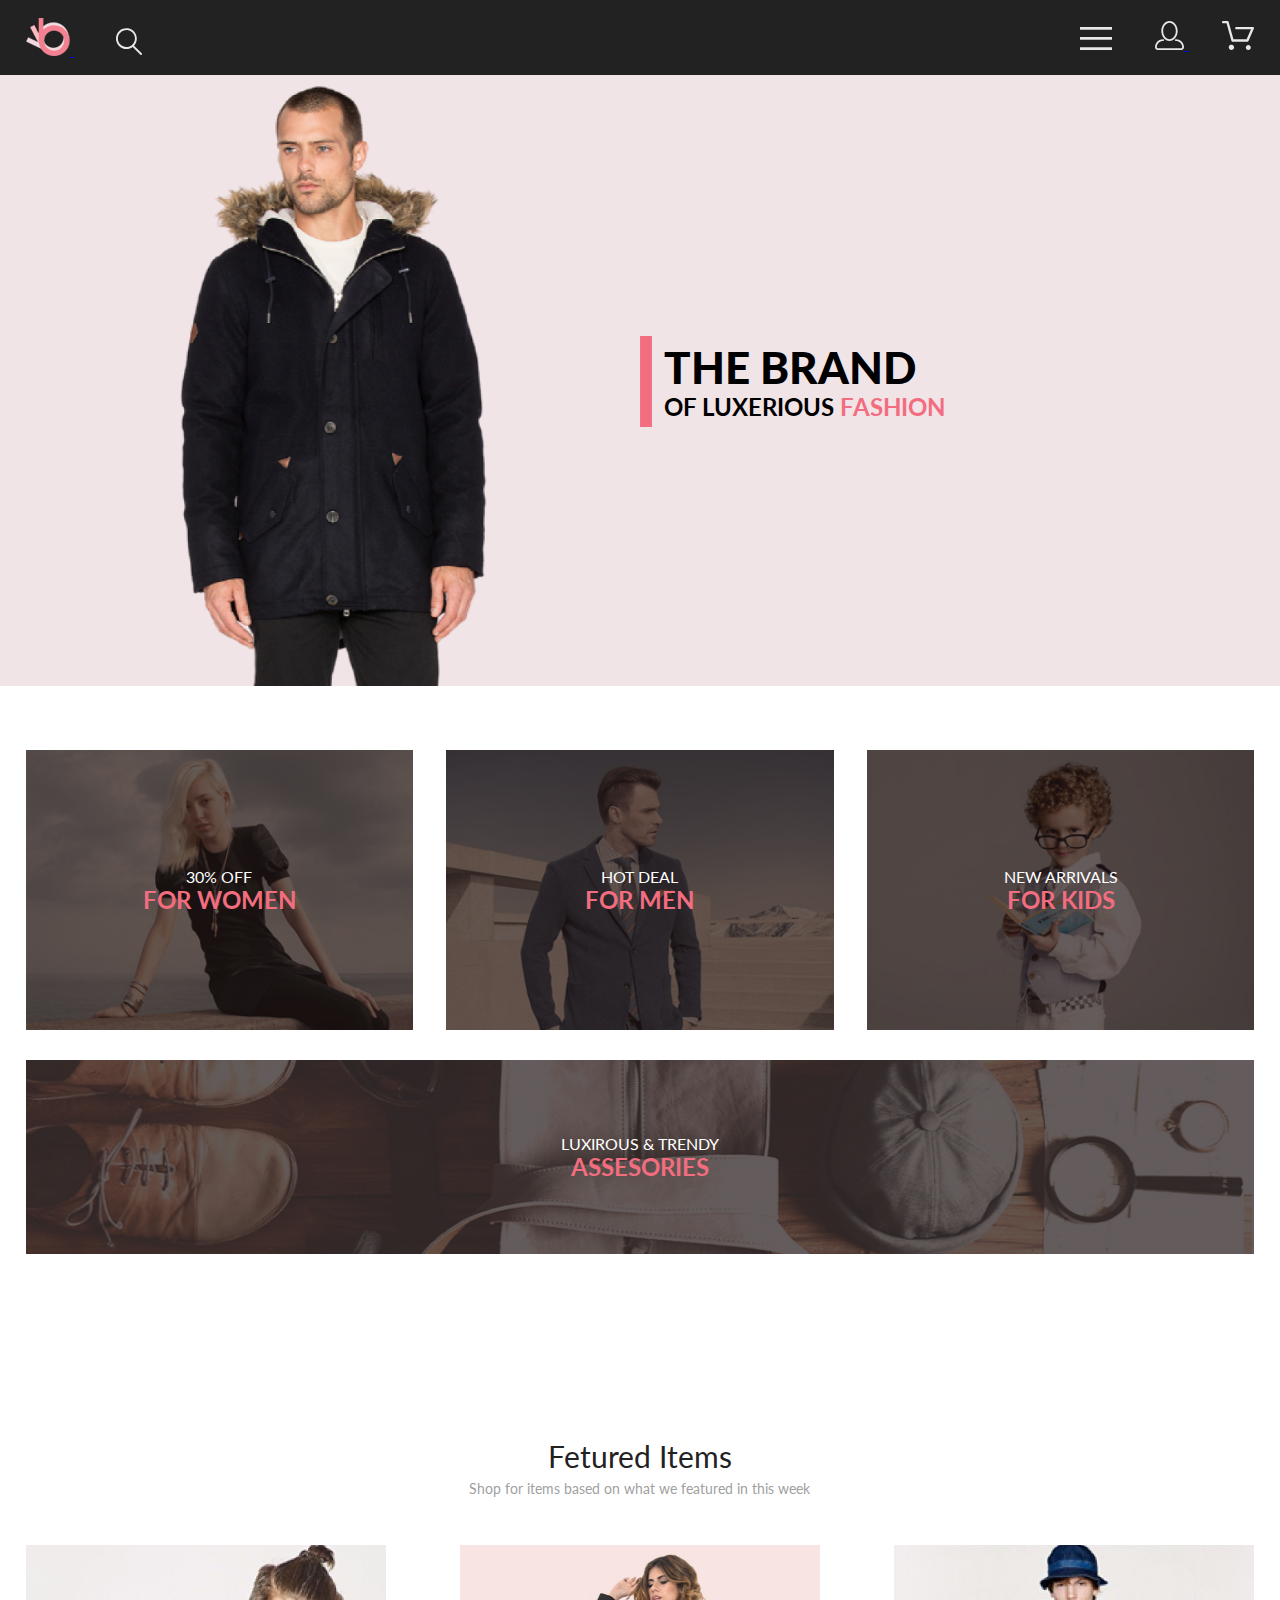
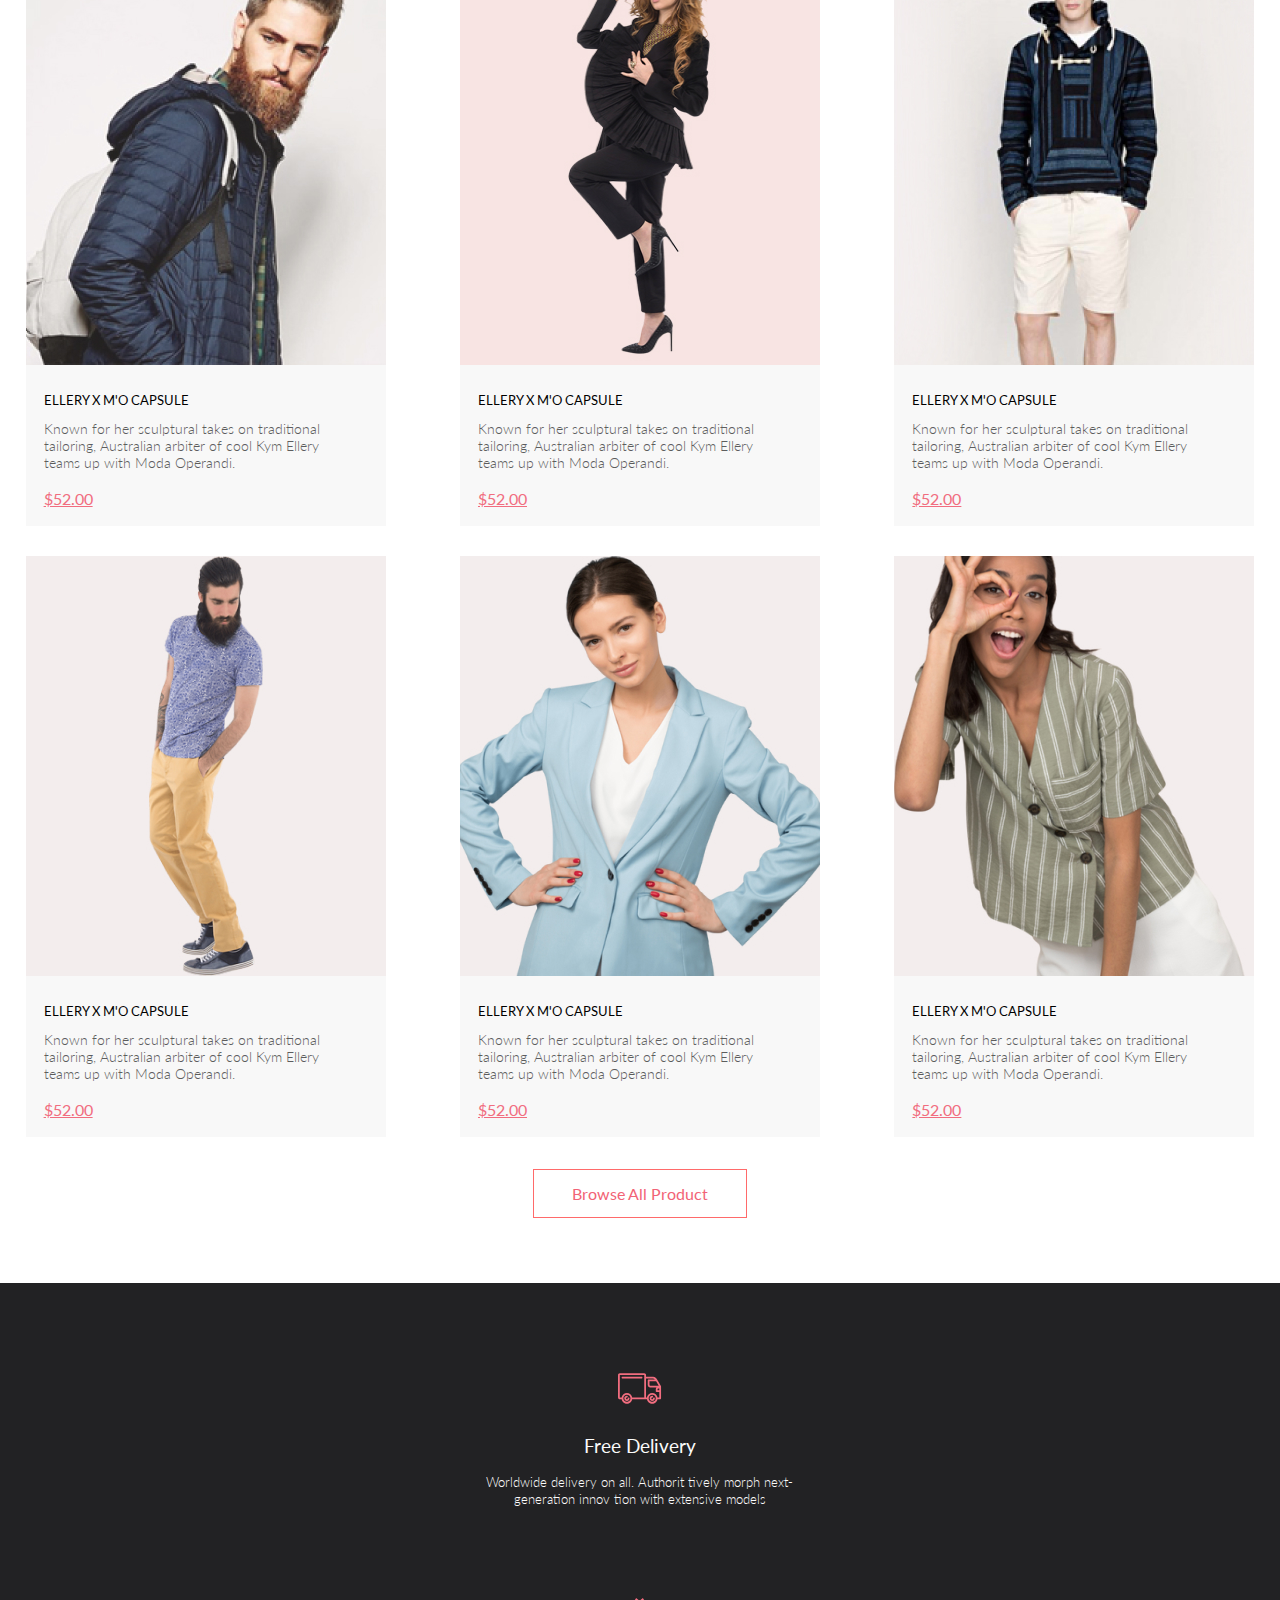
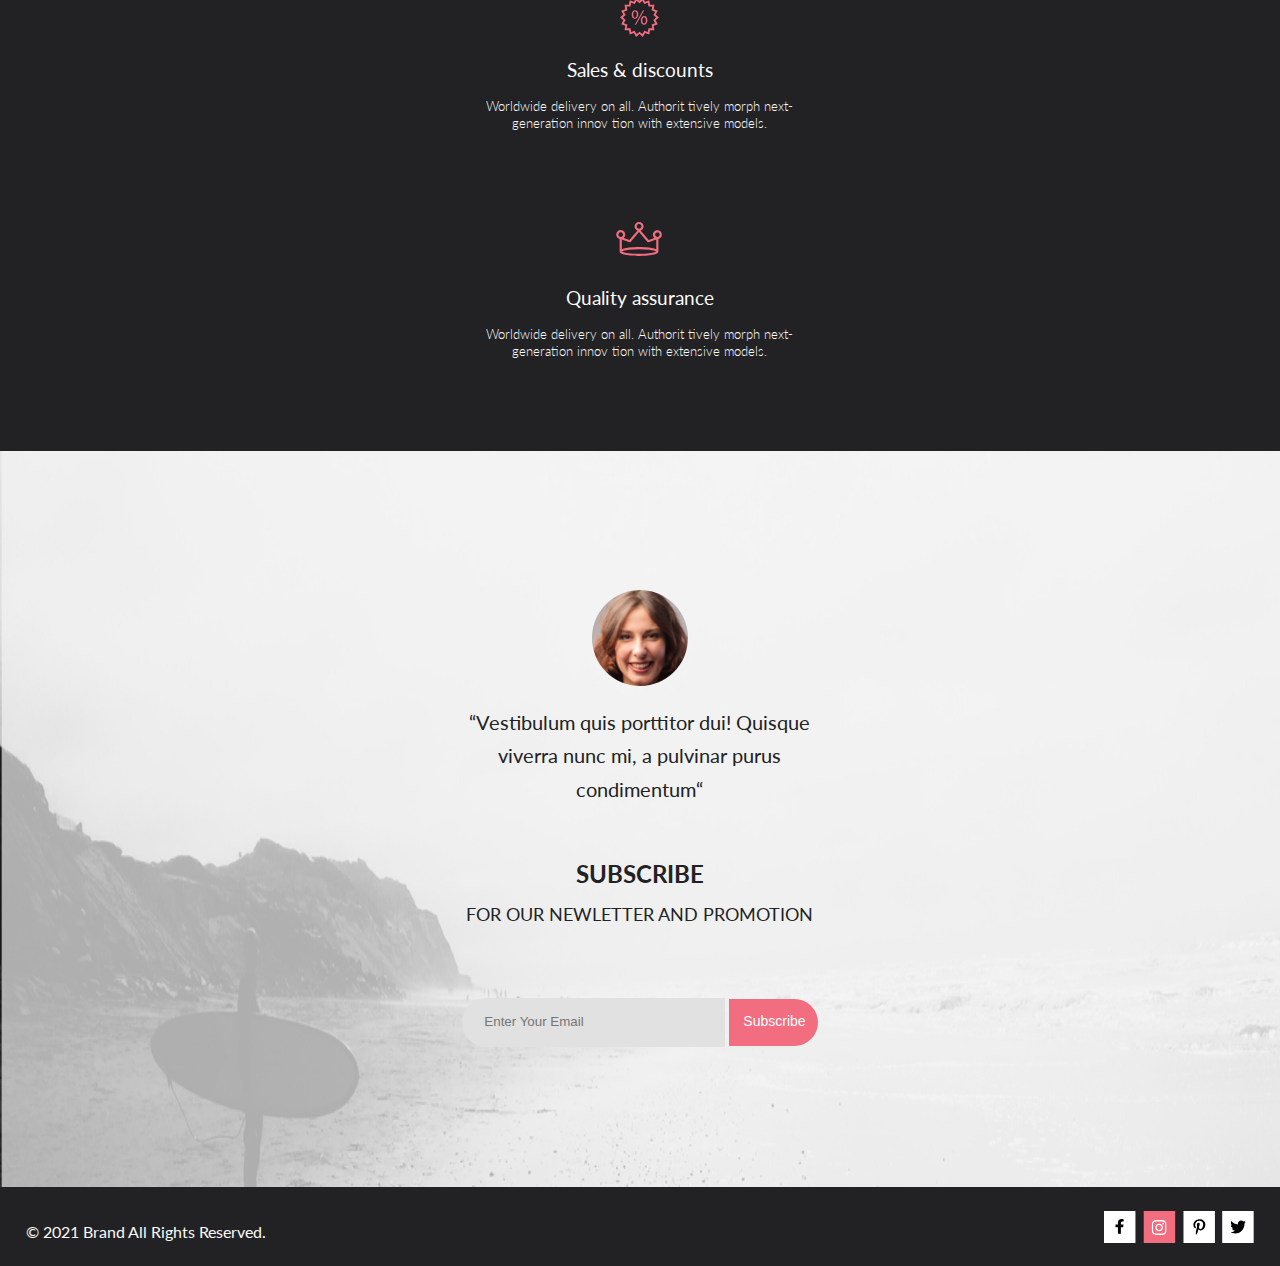
<file: index.html>
<!DOCTYPE html>
<html lang="en">

<head>
    <meta charset="UTF-8">
    <meta http-equiv="X-UA-Compatible" content="IE=edge">
    <meta name="viewport" content="width=device-width, initial-scale=1.0">
    <title>Document</title>
    <link rel="stylesheet" href="css/reset.css">
    <link rel="stylesheet" href="css/style.css">
    <link rel="preconnect" href="https://fonts.googleapis.com">
    <link rel="preconnect" href="https://fonts.gstatic.com" crossorigin>
    <link href="https://fonts.googleapis.com/css2?family=Lato:ital,wght@0,300;0,400;0,700;1,400&display=swap"
        rel="stylesheet">
</head>

<body>
    <header class="header">
        <section class="container header__container">
            <div class="header__top">
                <a class="header__logo" href="index.html">
                    <svg class="header__logo-img" xmlns="http://www.w3.org/2000/svg"
                        xmlns:xlink="http://www.w3.org/1999/xlink" width="44" height="38" viewBox="0 0 44 38">
                        <rect width="44" height="38" fill="url(#pattern0)" />
                        <defs>
                            <pattern id="pattern0" patternContentUnits="objectBoundingBox" width="1" height="1">
                                <use xlink:href="#image0" transform="scale(0.0227273 0.0263158)" />
                            </pattern>
                            <image id="image0" width="44" height="38"
                                xlink:href="[data-uri]" />
                        </defs>
                    </svg>
                </a>
                <a href="#">
                    <svg class="header__pole" xmlns="http://www.w3.org/2000/svg" width="27" height="28"
                        viewBox="0 0 27 28">
                        <path
                            d="M19.0596 17.6259C20.6713 15.8658 21.6282 13.6048 21.7698 11.2225C21.9113 8.84018 21.2288 6.48173 19.8369 4.54318C18.445 2.60463 16.4285 1.20404 14.126 0.576619C11.8234 -0.0508009 9.3751 0.13316 7.19217 1.09761C5.00923 2.06205 3.22463 3.74825 2.13804 5.87302C1.05145 7.9978 0.729054 10.4318 1.225 12.7661C1.72094 15.1005 3.00501 17.1932 4.86158 18.6927C6.71814 20.1922 9.03413 21.0072 11.4206 21.0009C13.673 21.004 15.8645 20.27 17.6606 18.9109L25.4086 26.7179C25.4941 26.807 25.5965 26.8781 25.7099 26.927C25.8232 26.9759 25.9452 27.0017 26.0686 27.0029C26.1923 27.0033 26.3148 26.9782 26.4283 26.9292C26.5419 26.8801 26.6441 26.8082 26.7286 26.7179C26.9025 26.537 26.9997 26.2958 26.9997 26.0449C26.9997 25.794 26.9025 25.5528 26.7286 25.3719L19.0596 17.6259ZM2.88662 10.5009C2.89946 8.81563 3.41094 7.17187 4.35659 5.77685C5.30224 4.38183 6.63972 3.29801 8.20044 2.662C9.76115 2.02599 11.4752 1.86627 13.1266 2.20298C14.7779 2.53969 16.2926 3.35775 17.4797 4.55404C18.6668 5.75033 19.4732 7.27129 19.7972 8.92519C20.1212 10.5791 19.9483 12.2919 19.3002 13.8476C18.6522 15.4034 17.5581 16.7325 16.1559 17.6674C14.7536 18.6023 13.1059 19.1011 11.4206 19.1009C9.14916 19.0901 6.97482 18.1784 5.37484 16.566C3.77486 14.9537 2.87998 12.7724 2.88662 10.5009Z" />
                    </svg>
                </a>
            </div>
            <div class="header__box">
                <button class="header__burger" type="button" id="burger">
                    <svg class="header__burger-img" xmlns="http://www.w3.org/2000/svg" width="32" height="23"
                        viewBox="0 0 32 23">
                        <path d="M0 23V20.31H32V23H0ZM0 12.76V10.07H32V12.76H0ZM0 2.69V0H32V2.69H0Z" />
                    </svg>
                </button>
                <a class="header__ico" href="registration.html">
                    <svg class="header__ico-img" xmlns="http://www.w3.org/2000/svg" width="29" height="29"
                        viewBox="0 0 29 29">
                        <path
                            d="M14.5 19.937C19 19.937 22.656 15.464 22.656 9.968C22.656 4.472 19 0 14.5 0C13.3631 0.0217413 12.2463 0.303398 11.2351 0.823397C10.2239 1.34339 9.34507 2.08794 8.66602 3C7.12663 4.99573 6.30819 7.45381 6.34399 9.974C6.34399 15.465 10 19.937 14.5 19.937ZM14.5 1.813C18 1.813 20.844 5.472 20.844 9.969C20.844 14.466 17.998 18.125 14.5 18.125C11.002 18.125 8.15603 14.465 8.15503 9.969C8.15403 5.473 11 1.813 14.5 1.813ZM20.844 18.125C20.6036 18.125 20.373 18.2205 20.203 18.3905C20.033 18.5605 19.9375 18.7911 19.9375 19.0315C19.9375 19.2719 20.033 19.5025 20.203 19.6725C20.373 19.8425 20.6036 19.938 20.844 19.938C22.526 19.9399 24.1386 20.6088 25.3279 21.7982C26.5172 22.9875 27.1861 24.6 27.188 26.282C27.1875 26.5221 27.0918 26.7523 26.922 26.9221C26.7522 27.0918 26.5221 27.1875 26.282 27.188H2.71997C2.47985 27.1875 2.24975 27.0918 2.07996 26.9221C1.91016 26.7523 1.81449 26.5221 1.81396 26.282C1.81608 24.6001 2.48517 22.9877 3.67444 21.7985C4.86371 20.6092 6.47608 19.9401 8.15796 19.938C8.39824 19.938 8.62868 19.8425 8.79858 19.6726C8.96849 19.5027 9.06396 19.2723 9.06396 19.032C9.06396 18.7917 8.96849 18.5613 8.79858 18.3914C8.62868 18.2215 8.39824 18.126 8.15796 18.126C5.99541 18.1279 3.92201 18.9875 2.39258 20.5164C0.863144 22.0453 0.00264777 24.1185 0 26.281C0.000794067 27.0019 0.287502 27.693 0.797241 28.2027C1.30698 28.7125 1.99811 28.9992 2.71899 29H26.282C27.0027 28.9989 27.6936 28.7121 28.2031 28.2024C28.7126 27.6927 28.9992 27.0017 29 26.281C28.9974 24.1187 28.1372 22.0457 26.6083 20.5168C25.0793 18.9878 23.0063 18.1276 20.844 18.125Z" />
                    </svg>
                </a>
                <a class="header__ico" href="card.html">
                    <svg class="header__ico-img" xmlns="http://www.w3.org/2000/svg" width="33" height="29"
                        viewBox="0 0 33 29">
                        <path
                            d="M27.199 29C26.5512 28.9738 25.9396 28.6948 25.4952 28.2227C25.0509 27.7506 24.8094 27.1232 24.8225 26.475C24.8356 25.8269 25.1023 25.2097 25.5653 24.7559C26.0283 24.3022 26.6508 24.048 27.2991 24.048C27.9474 24.048 28.5697 24.3022 29.0327 24.7559C29.4957 25.2097 29.7624 25.8269 29.7755 26.475C29.7886 27.1232 29.5471 27.7506 29.1028 28.2227C28.6585 28.6948 28.0468 28.9738 27.399 29H27.199ZM7.75098 26.32C7.75098 25.79 7.90815 25.2718 8.20264 24.8311C8.49712 24.3904 8.91569 24.0469 9.4054 23.844C9.8951 23.6412 10.434 23.5881 10.9539 23.6915C11.4737 23.7949 11.9512 24.0502 12.326 24.425C12.7009 24.7998 12.9562 25.2773 13.0596 25.7972C13.163 26.317 13.1098 26.8559 12.907 27.3456C12.7041 27.8353 12.3606 28.2539 11.9199 28.5483C11.4792 28.8428 10.9611 29 10.431 29C10.0789 29.0003 9.73017 28.9311 9.40479 28.7966C9.0794 28.662 8.78374 28.4646 8.53467 28.2158C8.28559 27.9669 8.08805 27.6713 7.95325 27.3461C7.81844 27.0208 7.74902 26.6721 7.74902 26.32H7.75098ZM11.551 20.686C11.2916 20.6868 11.039 20.6024 10.8322 20.4457C10.6253 20.2891 10.4756 20.0689 10.406 19.819L5.573 2.36401H2.18005C1.86657 2.36401 1.56591 2.23947 1.34424 2.01781C1.12257 1.79614 0.998047 1.49549 0.998047 1.18201C0.998047 0.868519 1.12257 0.567873 1.34424 0.346205C1.56591 0.124537 1.86657 5.81268e-06 2.18005 5.81268e-06H6.46106C6.72055 -0.00080736 6.97309 0.0837201 7.17981 0.240568C7.38653 0.397416 7.53589 0.617884 7.60498 0.868006L12.438 18.323H25.616L29.999 8.27501H15.399C15.2409 8.27961 15.0834 8.25242 14.9359 8.19507C14.7884 8.13771 14.6539 8.05134 14.5404 7.94108C14.4269 7.83082 14.3366 7.69891 14.275 7.55315C14.2134 7.40739 14.1816 7.25075 14.1816 7.0925C14.1816 6.93426 14.2134 6.77762 14.275 6.63186C14.3366 6.4861 14.4269 6.35419 14.5404 6.24393C14.6539 6.13367 14.7884 6.0473 14.9359 5.98994C15.0834 5.93259 15.2409 5.90541 15.399 5.91001H31.812C32.0077 5.90996 32.2003 5.95866 32.3724 6.05172C32.5446 6.14478 32.6908 6.27926 32.798 6.44301C32.9058 6.60729 32.9714 6.79569 32.9889 6.99145C33.0063 7.18721 32.9752 7.38424 32.8981 7.565L27.493 19.977C27.4007 20.1876 27.249 20.3668 27.0565 20.4927C26.864 20.6186 26.6391 20.6858 26.4091 20.686H11.551Z" />
                    </svg>
                </a>
                <nav class="header__menu" id="menu">
                    <button type="button"><svg xmlns="http://www.w3.org/2000/svg" width="13" height="13"
                            viewBox="0 0 13 13">
                            <path
                                d="M7.4158 6.00409L11.7158 1.71409C11.9041 1.52579 12.0099 1.27039 12.0099 1.00409C12.0099 0.73779 11.9041 0.482395 11.7158 0.294092C11.5275 0.105788 11.2721 0 11.0058 0C10.7395 0 10.4841 0.105788 10.2958 0.294092L6.0058 4.59409L1.7158 0.294092C1.52749 0.105788 1.2721 -1.9841e-09 1.0058 0C0.739497 1.9841e-09 0.484102 0.105788 0.295798 0.294092C0.107495 0.482395 0.0017066 0.73779 0.0017066 1.00409C0.0017066 1.27039 0.107495 1.52579 0.295798 1.71409L4.5958 6.00409L0.295798 10.2941C0.20207 10.3871 0.127676 10.4977 0.0769072 10.6195C0.0261385 10.7414 0 10.8721 0 11.0041C0 11.1361 0.0261385 11.2668 0.0769072 11.3887C0.127676 11.5105 0.20207 11.6211 0.295798 11.7141C0.388761 11.8078 0.499362 11.8822 0.621222 11.933C0.743081 11.9838 0.873786 12.0099 1.0058 12.0099C1.13781 12.0099 1.26852 11.9838 1.39038 11.933C1.51223 11.8822 1.62284 11.8078 1.7158 11.7141L6.0058 7.41409L10.2958 11.7141C10.3888 11.8078 10.4994 11.8822 10.6212 11.933C10.7431 11.9838 10.8738 12.0099 11.0058 12.0099C11.1378 12.0099 11.2685 11.9838 11.3904 11.933C11.5122 11.8822 11.6228 11.8078 11.7158 11.7141C11.8095 11.6211 11.8839 11.5105 11.9347 11.3887C11.9855 11.2668 12.0116 11.1361 12.0116 11.0041C12.0116 10.8721 11.9855 10.7414 11.9347 10.6195C11.8839 10.4977 11.8095 10.3871 11.7158 10.2941L7.4158 6.00409Z" />
                        </svg></button>
                    <h2 class="header__heading">menu</h2>
                    <ul class="header__menu-list">
                        <li class="header__menu-item menu-sub-item">
                            <h3 class="menu-sub-item__heading">man</h3>
                            <ul class="menu-sub-item__list">
                                <li class="menu-sub-item__item">Accessories</li>
                                <li class="menu-sub-item__item">Bags</li>
                                <li class="menu-sub-item__item">Denim</li>
                                <li class="menu-sub-item__item">T-Shirts</li>
                            </ul>
                        </li>
                        <li class="header__menu-item menu-sub-item">
                            <h3 class="menu-sub-item__heading">woman</h3>
                            <ul class="menu-sub-item__list">
                                <li class="menu-sub-item__item">Accessories</li>
                                <li class="menu-sub-item__item">Jackets & Coats</li>
                                <li class="menu-sub-item__item">Polos</li>
                                <li class="menu-sub-item__item">T-Shirts</li>
                                <li class="menu-sub-item__item">Shirts</li>
                            </ul>
                        </li>
                        <li class="header__menu-item menu-sub-item">
                            <h3 class="menu-sub-item__heading">kids</h3>
                            <ul class="menu-sub-item__list">
                                <li class="menu-sub-item__item">Accessories</li>
                                <li class="menu-sub-item__item">Jackets & Coats</li>
                                <li class="menu-sub-item__item">Polos</li>
                                <li class="menu-sub-item__item">T-Shirts</li>
                                <li class="menu-sub-item__item">Shirts</li>
                                <li class="menu-sub-item__item">Bags</li>
                            </ul>
                        </li>
                    </ul>
                </nav>
            </div>
        </section>
    </header>
    <section class="brand">
        <div class="brand__wrp">
            <img class="brand__img" src="img/mani.png" alt="man" width="800" height="764">
            <svg class="brand__strip" xmlns="http://www.w3.org/2000/svg" viewBox="0 0 12 93">
                <path d="M12 0.902344H0V92.9023H12V0.902344Z" />
            </svg>
            <h1 class="brand__heading">the brand <span class="brand__subheading">of luxerious <span
                        class="brand__pink">fashion</span></span></h1>
        </div>
    </section>
    <main class="sale">
        <section class="container">
            <ul class="sale__list">
                <li class="sale__item">
                    <img class="sale__img" src="img/sale-woman.jpg" alt="sale-woman">
                    <a class="sale__link sale-title" href="#">
                        <p class="sale__text">30% off</p>
                        <h3 class="sale__subheading">for women</h3>
                    </a>
                </li>
                <li class="sale__item">
                    <img class="sale__img" src="img/sale-man.jpg" alt="sale-man">
                    <a class="sale__link" href="#">
                        <p class="sale__text">hot deal</p>
                        <h3 class="sale__subheading">for men</h3>
                    </a>
                </li>
                <li class="sale__item">
                    <img class="sale__img" src="img/sale-kids.jpg" alt="sale-kids">
                    <a class="sale__link" href="#">
                        <p class="sale__text">new arrivals</p>
                        <h3 class="sale__subheading">for kids</h3>
                    </a>
                </li>
                <li class="sale__item sale__item--big">
                    <img class="sale__img--big" src="img/sale.jpg" alt="sale">
                    <a class="sale__link--big" href="#">
                        <p class="sale__text">luxirous & trendy</p>
                        <h3 class="sale__subheading"> assesories</h3>
                    </a>
                </li>
            </ul>
            <div class="product">
                <h2 class="product__title">Fetured Items</h2>
                <p class="product__text">Shop for items based on what we featured in this week</p>
            </div>
            <ul class="product__list">
                <li class="product__item">
                    <img class="product__img" src="img/product-1.jpg" alt="product-1">
                    <div class="overlay"></div>
                    <button class="product__button" type="button">
                        <svg class="product__img-card" xmlns="http://www.w3.org/2000/svg" width="27" height="25"
                            viewBox="0 0 27 25">
                            <path
                                d="M21.876 22.2662C21.921 22.2549 21.9423 22.2339 21.96 22.2129C21.9678 22.2037 21.9756 22.1946 21.9835 22.1855C22.02 22.1438 22.0233 22.0553 22.0224 22.0105C22.0092 21.9044 21.9185 21.8315 21.8412 21.8315C21.8375 21.8315 21.8336 21.8317 21.8312 21.8318C21.7531 21.8372 21.6653 21.9409 21.6719 22.0625C21.6813 22.1793 21.7675 22.2662 21.8392 22.2662H21.876ZM8.21954 22.2599C8.31873 22.2599 8.39935 22.1655 8.39935 22.0496C8.39935 21.9341 8.31873 21.8401 8.21954 21.8401C8.12042 21.8401 8.03973 21.9341 8.03973 22.0496C8.03973 22.1655 8.12042 22.2599 8.21954 22.2599ZM21.9995 24.2662C21.9517 24.2662 21.8878 24.2662 21.8392 24.2662C20.7017 24.2662 19.7567 23.3545 19.6765 22.198C19.5964 20.9929 20.4937 19.9183 21.6953 19.8364C21.7441 19.8331 21.7928 19.8315 21.8412 19.8315C22.9799 19.8315 23.9413 20.7324 24.019 21.8884C24.0505 22.4915 23.8741 23.0612 23.4898 23.5012C23.1055 23.9575 22.5764 24.2177 21.9995 24.2662ZM8.21954 24.2599C7.01532 24.2599 6.03973 23.2709 6.03973 22.0496C6.03973 20.8291 7.01532 19.8401 8.21954 19.8401C9.42371 19.8401 10.3994 20.8291 10.3994 22.0496C10.3994 23.2709 9.42371 24.2599 8.21954 24.2599ZM21.1984 17.3938H9.13306C8.70013 17.3938 8.31586 17.1005 8.20331 16.6775L4.27753 2.24768H1.52173C0.993408 2.24768 0.560547 1.80859 0.560547 1.27039C0.560547 0.733032 0.993408 0.292969 1.52173 0.292969H4.99933C5.43134 0.292969 5.81561 0.586304 5.9281 1.01025L9.85394 15.4391H20.5576L24.1144 7.13379H12.2578C11.7286 7.13379 11.2957 6.69373 11.2957 6.15649C11.2957 5.61914 11.7286 5.17908 12.2578 5.17908H25.5886C25.9091 5.17908 26.2141 5.34192 26.3896 5.61914C26.566 5.89539 26.5984 6.23743 26.4697 6.547L22.0795 16.807C21.9193 17.1653 21.5827 17.3938 21.1984 17.3938Z" />
                        </svg>
                        <p class="product__buttot-text">Add to Cart</p>
                    </button>
                    <h3 class="product__heading">ellery x m'o capsule</h3>
                    <p class="product__info">Known for her sculptural takes on traditional tailoring, Australian
                        arbiter
                        of cool Kym Ellery teams up with Moda Operandi.</p>
                    <a class="product__sale" href="#">$52.00</a>
                </li>
                <li class="product__item">
                    <img class="product__img" src="img/product-2.jpg" alt="product-2">
                    <div class="overlay"></div>
                    <button class="product__button" type="submit">
                        <svg class="product__img-card" xmlns="http://www.w3.org/2000/svg" width="27" height="25"
                            viewBox="0 0 27 25">
                            <path
                                d="M21.876 22.2662C21.921 22.2549 21.9423 22.2339 21.96 22.2129C21.9678 22.2037 21.9756 22.1946 21.9835 22.1855C22.02 22.1438 22.0233 22.0553 22.0224 22.0105C22.0092 21.9044 21.9185 21.8315 21.8412 21.8315C21.8375 21.8315 21.8336 21.8317 21.8312 21.8318C21.7531 21.8372 21.6653 21.9409 21.6719 22.0625C21.6813 22.1793 21.7675 22.2662 21.8392 22.2662H21.876ZM8.21954 22.2599C8.31873 22.2599 8.39935 22.1655 8.39935 22.0496C8.39935 21.9341 8.31873 21.8401 8.21954 21.8401C8.12042 21.8401 8.03973 21.9341 8.03973 22.0496C8.03973 22.1655 8.12042 22.2599 8.21954 22.2599ZM21.9995 24.2662C21.9517 24.2662 21.8878 24.2662 21.8392 24.2662C20.7017 24.2662 19.7567 23.3545 19.6765 22.198C19.5964 20.9929 20.4937 19.9183 21.6953 19.8364C21.7441 19.8331 21.7928 19.8315 21.8412 19.8315C22.9799 19.8315 23.9413 20.7324 24.019 21.8884C24.0505 22.4915 23.8741 23.0612 23.4898 23.5012C23.1055 23.9575 22.5764 24.2177 21.9995 24.2662ZM8.21954 24.2599C7.01532 24.2599 6.03973 23.2709 6.03973 22.0496C6.03973 20.8291 7.01532 19.8401 8.21954 19.8401C9.42371 19.8401 10.3994 20.8291 10.3994 22.0496C10.3994 23.2709 9.42371 24.2599 8.21954 24.2599ZM21.1984 17.3938H9.13306C8.70013 17.3938 8.31586 17.1005 8.20331 16.6775L4.27753 2.24768H1.52173C0.993408 2.24768 0.560547 1.80859 0.560547 1.27039C0.560547 0.733032 0.993408 0.292969 1.52173 0.292969H4.99933C5.43134 0.292969 5.81561 0.586304 5.9281 1.01025L9.85394 15.4391H20.5576L24.1144 7.13379H12.2578C11.7286 7.13379 11.2957 6.69373 11.2957 6.15649C11.2957 5.61914 11.7286 5.17908 12.2578 5.17908H25.5886C25.9091 5.17908 26.2141 5.34192 26.3896 5.61914C26.566 5.89539 26.5984 6.23743 26.4697 6.547L22.0795 16.807C21.9193 17.1653 21.5827 17.3938 21.1984 17.3938Z" />
                        </svg>
                        <p class="product__buttot-text">Add to Cart</p>
                    </button>
                    <h3 class="product__heading">ellery x m'o capsule</h3>
                    <p class="product__info">Known for her sculptural takes on traditional tailoring, Australian arbiter
                        of cool Kym
                        Ellery
                        teams up with Moda Operandi.</p>
                    <a class="product__sale" href="#">$52.00</a>
                </li>
                <li class="product__item">
                    <img class="product__img" src="img/product-3.jpg" alt="product-3">
                    <div class="overlay"></div>
                    <button class="product__button" type="submit">
                        <svg class="product__img-card" xmlns="http://www.w3.org/2000/svg" width="27" height="25"
                            viewBox="0 0 27 25">
                            <path
                                d="M21.876 22.2662C21.921 22.2549 21.9423 22.2339 21.96 22.2129C21.9678 22.2037 21.9756 22.1946 21.9835 22.1855C22.02 22.1438 22.0233 22.0553 22.0224 22.0105C22.0092 21.9044 21.9185 21.8315 21.8412 21.8315C21.8375 21.8315 21.8336 21.8317 21.8312 21.8318C21.7531 21.8372 21.6653 21.9409 21.6719 22.0625C21.6813 22.1793 21.7675 22.2662 21.8392 22.2662H21.876ZM8.21954 22.2599C8.31873 22.2599 8.39935 22.1655 8.39935 22.0496C8.39935 21.9341 8.31873 21.8401 8.21954 21.8401C8.12042 21.8401 8.03973 21.9341 8.03973 22.0496C8.03973 22.1655 8.12042 22.2599 8.21954 22.2599ZM21.9995 24.2662C21.9517 24.2662 21.8878 24.2662 21.8392 24.2662C20.7017 24.2662 19.7567 23.3545 19.6765 22.198C19.5964 20.9929 20.4937 19.9183 21.6953 19.8364C21.7441 19.8331 21.7928 19.8315 21.8412 19.8315C22.9799 19.8315 23.9413 20.7324 24.019 21.8884C24.0505 22.4915 23.8741 23.0612 23.4898 23.5012C23.1055 23.9575 22.5764 24.2177 21.9995 24.2662ZM8.21954 24.2599C7.01532 24.2599 6.03973 23.2709 6.03973 22.0496C6.03973 20.8291 7.01532 19.8401 8.21954 19.8401C9.42371 19.8401 10.3994 20.8291 10.3994 22.0496C10.3994 23.2709 9.42371 24.2599 8.21954 24.2599ZM21.1984 17.3938H9.13306C8.70013 17.3938 8.31586 17.1005 8.20331 16.6775L4.27753 2.24768H1.52173C0.993408 2.24768 0.560547 1.80859 0.560547 1.27039C0.560547 0.733032 0.993408 0.292969 1.52173 0.292969H4.99933C5.43134 0.292969 5.81561 0.586304 5.9281 1.01025L9.85394 15.4391H20.5576L24.1144 7.13379H12.2578C11.7286 7.13379 11.2957 6.69373 11.2957 6.15649C11.2957 5.61914 11.7286 5.17908 12.2578 5.17908H25.5886C25.9091 5.17908 26.2141 5.34192 26.3896 5.61914C26.566 5.89539 26.5984 6.23743 26.4697 6.547L22.0795 16.807C21.9193 17.1653 21.5827 17.3938 21.1984 17.3938Z" />
                        </svg>
                        <p class="product__buttot-text">Add to Cart</p>
                    </button>
                    <h3 class="product__heading">ellery x m'o capsule</h3>
                    <p class="product__info">Known for her sculptural takes on traditional tailoring, Australian arbiter
                        of cool Kym
                        Ellery
                        teams up with Moda Operandi.</p>
                    <a class="product__sale" href="#">$52.00</a>
                </li>
                <li class="product__item">
                    <img class="product__img" src="img/product-4.jpg" alt="product-4">
                    <div class="overlay"></div>
                    <button class="product__button" type="submit">
                        <svg class="product__img-card" xmlns="http://www.w3.org/2000/svg" width="27" height="25"
                            viewBox="0 0 27 25">
                            <path
                                d="M21.876 22.2662C21.921 22.2549 21.9423 22.2339 21.96 22.2129C21.9678 22.2037 21.9756 22.1946 21.9835 22.1855C22.02 22.1438 22.0233 22.0553 22.0224 22.0105C22.0092 21.9044 21.9185 21.8315 21.8412 21.8315C21.8375 21.8315 21.8336 21.8317 21.8312 21.8318C21.7531 21.8372 21.6653 21.9409 21.6719 22.0625C21.6813 22.1793 21.7675 22.2662 21.8392 22.2662H21.876ZM8.21954 22.2599C8.31873 22.2599 8.39935 22.1655 8.39935 22.0496C8.39935 21.9341 8.31873 21.8401 8.21954 21.8401C8.12042 21.8401 8.03973 21.9341 8.03973 22.0496C8.03973 22.1655 8.12042 22.2599 8.21954 22.2599ZM21.9995 24.2662C21.9517 24.2662 21.8878 24.2662 21.8392 24.2662C20.7017 24.2662 19.7567 23.3545 19.6765 22.198C19.5964 20.9929 20.4937 19.9183 21.6953 19.8364C21.7441 19.8331 21.7928 19.8315 21.8412 19.8315C22.9799 19.8315 23.9413 20.7324 24.019 21.8884C24.0505 22.4915 23.8741 23.0612 23.4898 23.5012C23.1055 23.9575 22.5764 24.2177 21.9995 24.2662ZM8.21954 24.2599C7.01532 24.2599 6.03973 23.2709 6.03973 22.0496C6.03973 20.8291 7.01532 19.8401 8.21954 19.8401C9.42371 19.8401 10.3994 20.8291 10.3994 22.0496C10.3994 23.2709 9.42371 24.2599 8.21954 24.2599ZM21.1984 17.3938H9.13306C8.70013 17.3938 8.31586 17.1005 8.20331 16.6775L4.27753 2.24768H1.52173C0.993408 2.24768 0.560547 1.80859 0.560547 1.27039C0.560547 0.733032 0.993408 0.292969 1.52173 0.292969H4.99933C5.43134 0.292969 5.81561 0.586304 5.9281 1.01025L9.85394 15.4391H20.5576L24.1144 7.13379H12.2578C11.7286 7.13379 11.2957 6.69373 11.2957 6.15649C11.2957 5.61914 11.7286 5.17908 12.2578 5.17908H25.5886C25.9091 5.17908 26.2141 5.34192 26.3896 5.61914C26.566 5.89539 26.5984 6.23743 26.4697 6.547L22.0795 16.807C21.9193 17.1653 21.5827 17.3938 21.1984 17.3938Z" />
                        </svg>
                        <p class="product__buttot-text">Add to Cart</p>
                    </button>
                    <h3 class="product__heading">ellery x m'o capsule</h3>
                    <p class="product__info">Known for her sculptural takes on traditional tailoring, Australian arbiter
                        of cool Kym
                        Ellery
                        teams up with Moda Operandi.</p>
                    <a class="product__sale" href="#">$52.00</a>
                </li>
                <li class="product__item">
                    <img class="product__img" src="img/product-5.jpg" alt="product-5">
                    <div class="overlay"></div>
                    <button class="product__button" type="submit">
                        <svg class="product__img-card" xmlns="http://www.w3.org/2000/svg" width="27" height="25"
                            viewBox="0 0 27 25">
                            <path
                                d="M21.876 22.2662C21.921 22.2549 21.9423 22.2339 21.96 22.2129C21.9678 22.2037 21.9756 22.1946 21.9835 22.1855C22.02 22.1438 22.0233 22.0553 22.0224 22.0105C22.0092 21.9044 21.9185 21.8315 21.8412 21.8315C21.8375 21.8315 21.8336 21.8317 21.8312 21.8318C21.7531 21.8372 21.6653 21.9409 21.6719 22.0625C21.6813 22.1793 21.7675 22.2662 21.8392 22.2662H21.876ZM8.21954 22.2599C8.31873 22.2599 8.39935 22.1655 8.39935 22.0496C8.39935 21.9341 8.31873 21.8401 8.21954 21.8401C8.12042 21.8401 8.03973 21.9341 8.03973 22.0496C8.03973 22.1655 8.12042 22.2599 8.21954 22.2599ZM21.9995 24.2662C21.9517 24.2662 21.8878 24.2662 21.8392 24.2662C20.7017 24.2662 19.7567 23.3545 19.6765 22.198C19.5964 20.9929 20.4937 19.9183 21.6953 19.8364C21.7441 19.8331 21.7928 19.8315 21.8412 19.8315C22.9799 19.8315 23.9413 20.7324 24.019 21.8884C24.0505 22.4915 23.8741 23.0612 23.4898 23.5012C23.1055 23.9575 22.5764 24.2177 21.9995 24.2662ZM8.21954 24.2599C7.01532 24.2599 6.03973 23.2709 6.03973 22.0496C6.03973 20.8291 7.01532 19.8401 8.21954 19.8401C9.42371 19.8401 10.3994 20.8291 10.3994 22.0496C10.3994 23.2709 9.42371 24.2599 8.21954 24.2599ZM21.1984 17.3938H9.13306C8.70013 17.3938 8.31586 17.1005 8.20331 16.6775L4.27753 2.24768H1.52173C0.993408 2.24768 0.560547 1.80859 0.560547 1.27039C0.560547 0.733032 0.993408 0.292969 1.52173 0.292969H4.99933C5.43134 0.292969 5.81561 0.586304 5.9281 1.01025L9.85394 15.4391H20.5576L24.1144 7.13379H12.2578C11.7286 7.13379 11.2957 6.69373 11.2957 6.15649C11.2957 5.61914 11.7286 5.17908 12.2578 5.17908H25.5886C25.9091 5.17908 26.2141 5.34192 26.3896 5.61914C26.566 5.89539 26.5984 6.23743 26.4697 6.547L22.0795 16.807C21.9193 17.1653 21.5827 17.3938 21.1984 17.3938Z" />
                        </svg>
                        <p class="product__buttot-text">Add to Cart</p>
                    </button>
                    <h3 class="product__heading">ellery x m'o capsule</h3>
                    <p class="product__info">Known for her sculptural takes on traditional tailoring, Australian arbiter
                        of cool Kym
                        Ellery
                        teams up with Moda Operandi.</p>
                    <a class="product__sale" href="#">$52.00</a>
                </li>
                <li class="product__item">
                    <img class="product__img" src="img/product-6.jpg" alt="product-6">
                    <div class="overlay"></div>
                    <button class="product__button" type="submit">
                        <svg class="product__img-card" xmlns="http://www.w3.org/2000/svg" width="27" height="25"
                            viewBox="0 0 27 25">
                            <path
                                d="M21.876 22.2662C21.921 22.2549 21.9423 22.2339 21.96 22.2129C21.9678 22.2037 21.9756 22.1946 21.9835 22.1855C22.02 22.1438 22.0233 22.0553 22.0224 22.0105C22.0092 21.9044 21.9185 21.8315 21.8412 21.8315C21.8375 21.8315 21.8336 21.8317 21.8312 21.8318C21.7531 21.8372 21.6653 21.9409 21.6719 22.0625C21.6813 22.1793 21.7675 22.2662 21.8392 22.2662H21.876ZM8.21954 22.2599C8.31873 22.2599 8.39935 22.1655 8.39935 22.0496C8.39935 21.9341 8.31873 21.8401 8.21954 21.8401C8.12042 21.8401 8.03973 21.9341 8.03973 22.0496C8.03973 22.1655 8.12042 22.2599 8.21954 22.2599ZM21.9995 24.2662C21.9517 24.2662 21.8878 24.2662 21.8392 24.2662C20.7017 24.2662 19.7567 23.3545 19.6765 22.198C19.5964 20.9929 20.4937 19.9183 21.6953 19.8364C21.7441 19.8331 21.7928 19.8315 21.8412 19.8315C22.9799 19.8315 23.9413 20.7324 24.019 21.8884C24.0505 22.4915 23.8741 23.0612 23.4898 23.5012C23.1055 23.9575 22.5764 24.2177 21.9995 24.2662ZM8.21954 24.2599C7.01532 24.2599 6.03973 23.2709 6.03973 22.0496C6.03973 20.8291 7.01532 19.8401 8.21954 19.8401C9.42371 19.8401 10.3994 20.8291 10.3994 22.0496C10.3994 23.2709 9.42371 24.2599 8.21954 24.2599ZM21.1984 17.3938H9.13306C8.70013 17.3938 8.31586 17.1005 8.20331 16.6775L4.27753 2.24768H1.52173C0.993408 2.24768 0.560547 1.80859 0.560547 1.27039C0.560547 0.733032 0.993408 0.292969 1.52173 0.292969H4.99933C5.43134 0.292969 5.81561 0.586304 5.9281 1.01025L9.85394 15.4391H20.5576L24.1144 7.13379H12.2578C11.7286 7.13379 11.2957 6.69373 11.2957 6.15649C11.2957 5.61914 11.7286 5.17908 12.2578 5.17908H25.5886C25.9091 5.17908 26.2141 5.34192 26.3896 5.61914C26.566 5.89539 26.5984 6.23743 26.4697 6.547L22.0795 16.807C21.9193 17.1653 21.5827 17.3938 21.1984 17.3938Z" />
                        </svg>
                        <p class="product__buttot-text">Add to Cart</p>
                    </button>
                    <h3 class="product__heading">ellery x m'o capsule</h3>
                    <p class="product__info">Known for her sculptural takes on traditional tailoring, Australian arbiter
                        of cool Kym
                        Ellery
                        teams up with Moda Operandi.</p>
                    <a class="product__sale" href="#">$52.00</a>
                </li>
            </ul>
            <div class="product__box">
                <button class="product__blook" type="submit">Browse All Product</button>
            </div>
        </section>
        <section class="aside">
            <ul class="aside__list container">
                <li class="aside__item">
                    <img class="aside__img" src="img/delivery.svg" alt="delivery" width="44" height="31">
                    <h3 class="aside__heading">Free Delivery</h3>
                    <p class="aside__text">Worldwide delivery on all. Authorit tively morph next-generation innov
                        tion
                        with extensive models</p>
                </li>
                <li class="aside__item">
                    <img class="aside__img-blook" src="img/discounts.svg" alt="discounts" width="39" height="39">
                    <h3 class="aside__heading">Sales & discounts</h3>
                    <p class="aside__text">Worldwide delivery on all. Authorit tively morph next-generation innov
                        tion with extensive
                        models.</p>
                </li>
                <li class="aside__item">
                    <img class="aside__img" src="img/quality.svg" alt="quality" width="47" height="34">
                    <h3 class="aside__heading">Quality assurance</h3>
                    <p class="aside__text">Worldwide delivery on all. Authorit tively morph
                        next-generation innov
                        tion with extensive
                        models.</p>
                </li>
            </ul>
        </section>
    </main>
    <footer class="footer">
        <section class="basement">
            <img class="basement__background" src="img/nature.jpg" alt="nature">
            <div class="basement__info container">
                <div class="basement__item">
                    <img class="basement__img" src="img/girl-smile.svg" alt="girl-smile">
                    <p class="basement__text">“Vestibulum quis porttitor dui! Quisque viverra nunc mi, a pulvinar
                        purus
                        condimentum“</p>
                </div>
                <div class="basement__box">
                    <h2 class="basement__heading">subscribe</h2>
                    <p class="basement__text-double">for our newletter and promotion</p>
                    <form action="#">
                        <label><input class="basement__input" type="email" placeholder="Enter Your Email" required><span
                                hidden>Enter Your Email</span></label>
                        <button class="basement__button" type="submit"><span
                                class="button__text">Subscribe</span></button>
                    </form>
                </div>
            </div>
        </section>
        <section class="socials">
            <div class="socials__list container">
                <p class="socials__text">© 2021 Brand All Rights Reserved.</p>
                <ul class="socials__all">
                    <li><a href="#">
                            <svg class="socials__item" xmlns="http://www.w3.org/2000/svg" width="32" height="32"
                                viewBox="0 0 32 32" fill="none">
                                <path d="M31.4506 0H0V32H31.4506V0Z" fill="white" />
                                <path
                                    d="M19.0884 16.28L19.5069 13.616H16.8902V11.8873C16.8902 11.1585 17.2557 10.4481 18.4277 10.4481H19.6172V8.17997C19.6172 8.17997 18.5377 8 17.5056 8C15.3507 8 13.9422 9.27593 13.9422 11.5857V13.616H11.5469V16.28H13.9422V22.72H16.8902V16.28H19.0884Z"
                                    fill="black" />
                            </svg>
                        </a></li>
                    <li class="socials__box"><a href="#">
                            <svg class="socials__item" xmlns="http://www.w3.org/2000/svg" width="33" height="32"
                                viewBox="0 0 33 32" fill="none">
                                <path d="M32.1889 0H0.738281V32H32.1889V0Z" fill="#F16D7F" />
                                <g clip-path="url(#clip0)">
                                    <path
                                        d="M16.139 12.6816C14.0238 12.6816 12.3177 14.3849 12.3177 16.4966C12.3177 18.6083 14.0238 20.3117 16.139 20.3117C18.2541 20.3117 19.9602 18.6083 19.9602 16.4966C19.9602 14.3849 18.2541 12.6816 16.139 12.6816ZM16.139 18.9769C14.7721 18.9769 13.6547 17.8646 13.6547 16.4966C13.6547 15.1287 14.7688 14.0164 16.139 14.0164C17.5092 14.0164 18.6233 15.1287 18.6233 16.4966C18.6233 17.8646 17.5058 18.9769 16.139 18.9769ZM21.0078 12.5255C21.0078 13.0203 20.6087 13.4154 20.1165 13.4154C19.621 13.4154 19.2252 13.0169 19.2252 12.5255C19.2252 12.0341 19.6243 11.6357 20.1165 11.6357C20.6087 11.6357 21.0078 12.0341 21.0078 12.5255ZM23.5386 13.4287C23.4821 12.2367 23.2094 11.1808 22.3347 10.3109C21.4634 9.44097 20.4058 9.1687 19.2119 9.10894C17.9814 9.03921 14.2932 9.03921 13.0627 9.10894C11.8721 9.16538 10.8145 9.43765 9.93987 10.3076C9.06522 11.1775 8.79584 12.2333 8.73597 13.4253C8.66613 14.6539 8.66613 18.3361 8.73597 19.5646C8.79251 20.7566 9.06522 21.8124 9.93987 22.6824C10.8145 23.5523 11.8688 23.8246 13.0627 23.8843C14.2932 23.9541 17.9814 23.9541 19.2119 23.8843C20.4058 23.8279 21.4634 23.5556 22.3347 22.6824C23.2061 21.8124 23.4788 20.7566 23.5386 19.5646C23.6085 18.3361 23.6085 14.6572 23.5386 13.4287ZM21.949 20.8828C21.6895 21.5335 21.1874 22.0349 20.5322 22.2972C19.5511 22.6857 17.2231 22.596 16.139 22.596C15.0548 22.596 12.7235 22.6824 11.7457 22.2972C11.0939 22.0382 10.5917 21.5369 10.329 20.8828C9.93987 19.9033 10.0297 17.5791 10.0297 16.4966C10.0297 15.4142 9.9432 13.0867 10.329 12.1105C10.5884 11.4597 11.0906 10.9583 11.7457 10.696C12.7268 10.3076 15.0548 10.3972 16.139 10.3972C17.2231 10.3972 19.5545 10.3109 20.5322 10.696C21.184 10.955 21.6862 11.4564 21.949 12.1105C22.3381 13.09 22.2483 15.4142 22.2483 16.4966C22.2483 17.5791 22.3381 19.9066 21.949 20.8828Z"
                                        fill="white" />
                                </g>
                                <defs>
                                    <clipPath id="clip0">
                                        <rect width="14.8991" height="17" fill="white"
                                            transform="translate(8.68555 8)" />
                                    </clipPath>
                                </defs>
                            </svg>
                        </a></li>
                    <li class="socials__box"><a href="#">
                            <svg class="socials__item" xmlns="http://www.w3.org/2000/svg" width="32" height="32"
                                viewBox="0 0 32 32" fill="none">
                                <path d="M31.9252 0H0.474609V32H31.9252V0Z" fill="white" />
                                <g clip-path="url(#clip0)">
                                    <path
                                        d="M16.7403 8.20312C13.5556 8.20312 10.4082 10.3406 10.4082 13.8C10.4082 16 11.6374 17.25 12.3823 17.25C12.6896 17.25 12.8666 16.3875 12.8666 16.1438C12.8666 15.8531 12.1309 15.2344 12.1309 14.025C12.1309 11.5125 14.0305 9.73125 16.4889 9.73125C18.6027 9.73125 20.1671 10.9406 20.1671 13.1625C20.1671 14.8219 19.506 17.9344 17.3642 17.9344C16.5913 17.9344 15.9302 17.3719 15.9302 16.5656C15.9302 15.3844 16.7496 14.2406 16.7496 13.0219C16.7496 10.9531 13.835 11.3281 13.835 13.8281C13.835 14.3531 13.9002 14.9344 14.133 15.4125C13.7046 17.2688 12.8293 20.0344 12.8293 21.9469C12.8293 22.5375 12.9131 23.1188 12.969 23.7094C13.0745 23.8281 13.0218 23.8156 13.1832 23.7563C14.7476 21.6 14.6917 21.1781 15.3994 18.3562C15.7812 19.0875 16.7683 19.4812 17.5505 19.4812C20.8469 19.4812 22.3275 16.2469 22.3275 13.3313C22.3275 10.2281 19.6643 8.20312 16.7403 8.20312Z"
                                        fill="black" />
                                </g>
                                <defs>
                                    <clipPath id="clip0">
                                        <rect width="11.9193" height="16" fill="white"
                                            transform="translate(10.4082 8)" />
                                    </clipPath>
                                </defs>
                            </svg>
                        </a></li>
                    <li class="socials__box"><a href="#">
                            <svg class="socials__item" xmlns="http://www.w3.org/2000/svg" width="32" height="32"
                                viewBox="0 0 32 32" fill="none">
                                <path d="M31.6635 0H0.212891V32H31.6635V0Z" fill="white" />
                                <g clip-path="url(#clip0)">
                                    <path
                                        d="M22.417 12.7405C22.427 12.8826 22.427 13.0248 22.427 13.1669C22.427 17.5019 19.1498 22.4969 13.1599 22.4969C11.3145 22.4969 9.60022 21.9588 8.1582 21.0248C8.4204 21.0552 8.67247 21.0654 8.94475 21.0654C10.4674 21.0654 11.8691 20.5476 12.9884 19.6644C11.5565 19.6339 10.3565 18.6898 9.94305 17.3903C10.1447 17.4207 10.3464 17.441 10.5582 17.441C10.8506 17.441 11.1431 17.4004 11.4153 17.3294C9.92291 17.0248 8.80355 15.705 8.80355 14.1111V14.0705C9.23715 14.3141 9.74139 14.4664 10.2758 14.4867C9.39849 13.8979 8.82373 12.8928 8.82373 11.7557C8.82373 11.1466 8.98504 10.5882 9.26741 10.1009C10.8708 12.0908 13.2809 13.3902 15.9833 13.5324C15.9329 13.2887 15.9027 13.035 15.9027 12.7811C15.9027 10.974 17.3548 9.50195 19.1598 9.50195C20.0976 9.50195 20.9446 9.89789 21.5396 10.5375C22.2757 10.3954 22.9816 10.1212 23.6068 9.74561C23.3648 10.507 22.8505 11.1466 22.1749 11.5527C22.8304 11.4817 23.4657 11.2989 24.0505 11.0451C23.6069 11.6948 23.0522 12.2735 22.417 12.7405Z"
                                        fill="black" />
                                </g>
                                <defs>
                                    <clipPath id="clip0">
                                        <rect width="15.8924" height="16" fill="white"
                                            transform="translate(8.1582 8)" />
                                    </clipPath>
                                </defs>
                            </svg>
                        </a></li>
                </ul>
            </div>
        </section>
    </footer>
    <script src="./js/script.js"></script>
</body>

</html>
</file>
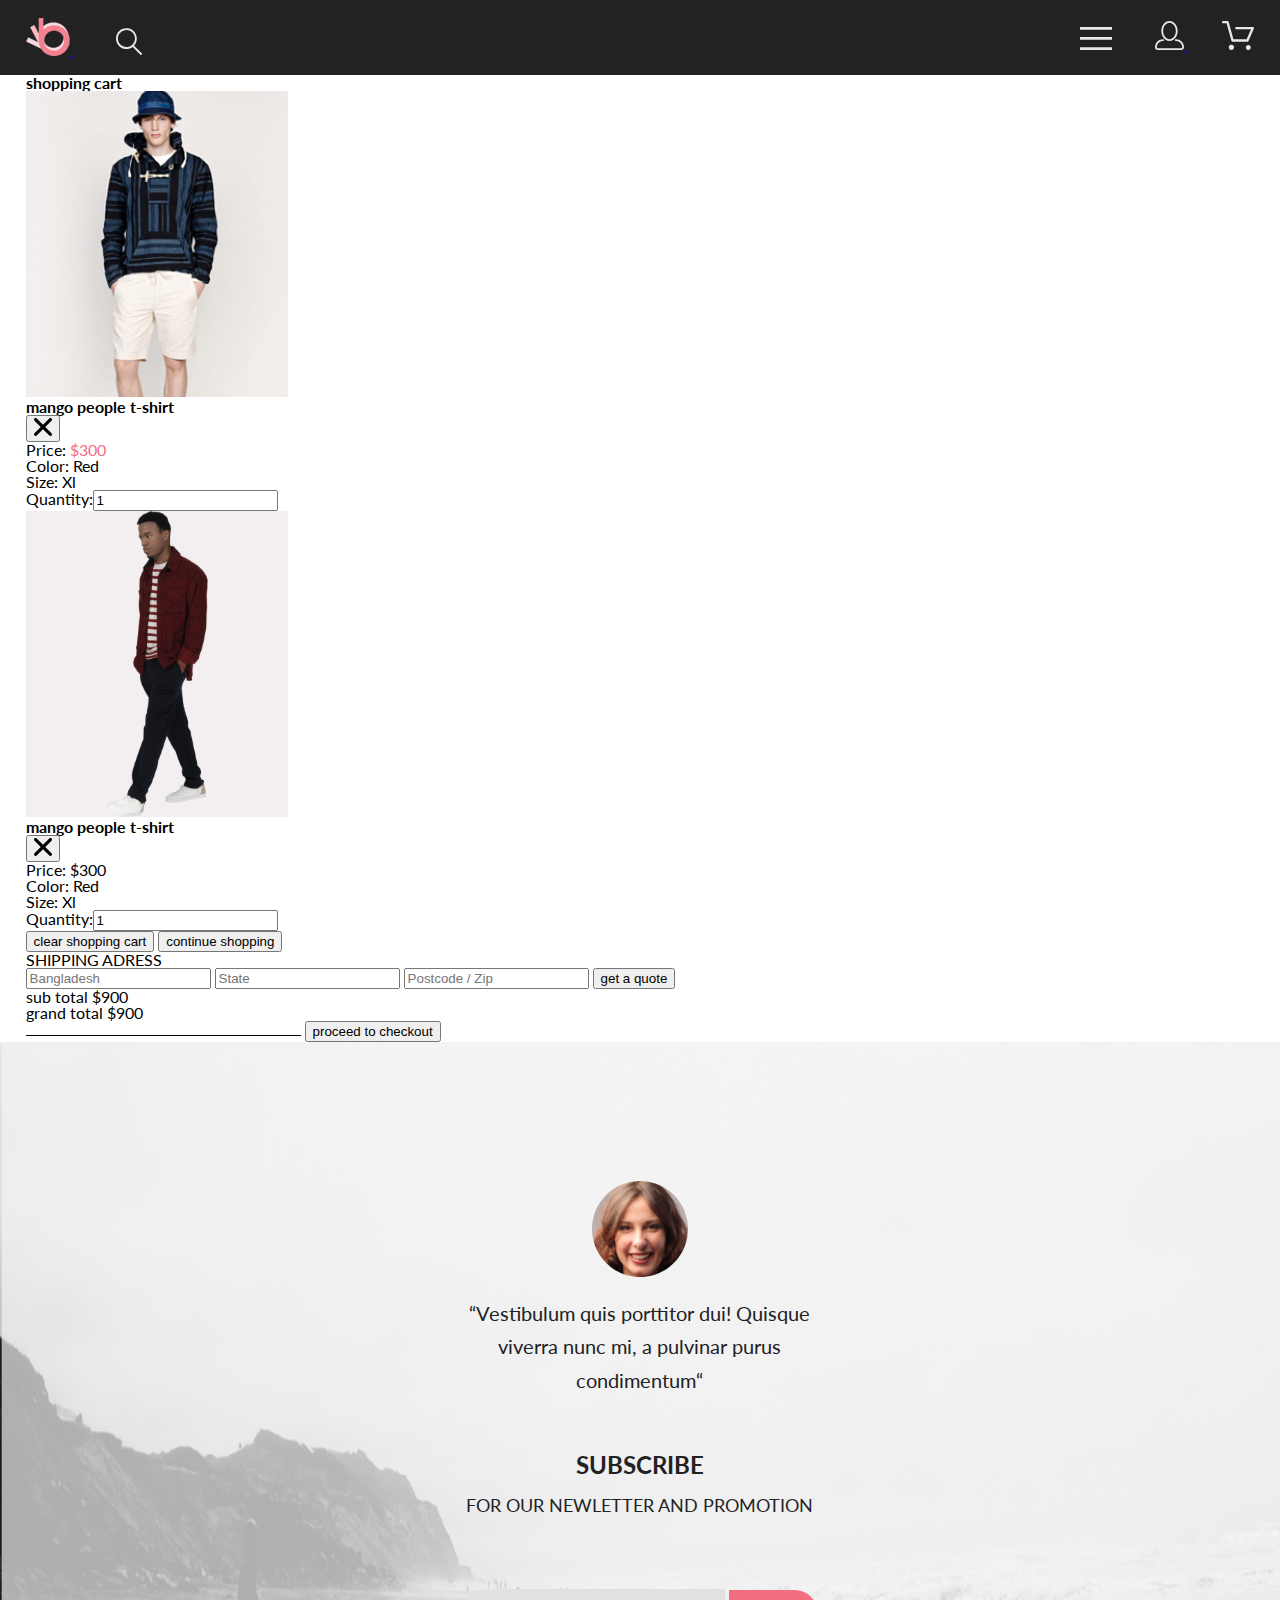
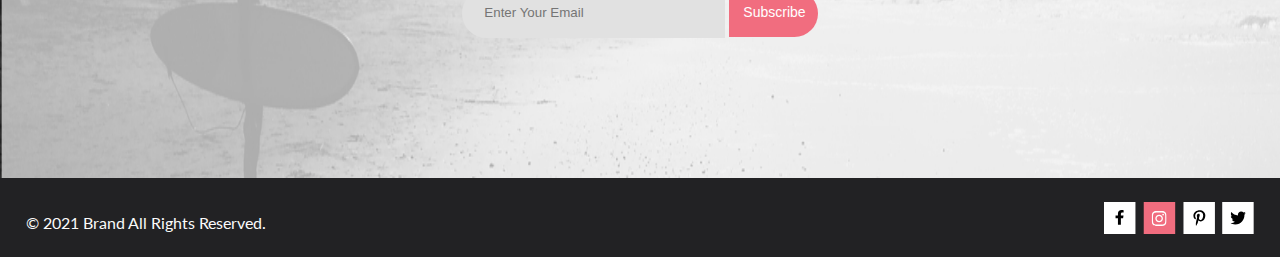
<file: card.html>
<!DOCTYPE html>
<html lang="en">

<head>
    <meta charset="UTF-8">
    <meta http-equiv="X-UA-Compatible" content="IE=edge">
    <meta name="viewport" content="width=device-width, initial-scale=1.0">
    <title>Document</title>
    <link rel="stylesheet" href="css/reset.css">
    <link rel="stylesheet" href="css/style.css">
    <link rel="preconnect" href="https://fonts.googleapis.com">
    <link rel="preconnect" href="https://fonts.gstatic.com" crossorigin>
    <link href="https://fonts.googleapis.com/css2?family=Lato:ital,wght@0,300;0,400;0,700;1,400&display=swap"
        rel="stylesheet">
</head>

<body>
    <header class="header">
        <section class="container header__container">
            <div class="header__top">
                <a class="header__logo" href="index.html">
                    <svg class="header__logo-img" xmlns="http://www.w3.org/2000/svg"
                        xmlns:xlink="http://www.w3.org/1999/xlink" width="44" height="38" viewBox="0 0 44 38">
                        <rect width="44" height="38" fill="url(#pattern0)" />
                        <defs>
                            <pattern id="pattern0" patternContentUnits="objectBoundingBox" width="1" height="1">
                                <use xlink:href="#image0" transform="scale(0.0227273 0.0263158)" />
                            </pattern>
                            <image id="image0" width="44" height="38"
                                xlink:href="[data-uri]" />
                        </defs>
                    </svg>
                </a>
                <a href="#">
                    <svg class="header__pole" xmlns="http://www.w3.org/2000/svg" width="27" height="28"
                        viewBox="0 0 27 28">
                        <path
                            d="M19.0596 17.6259C20.6713 15.8658 21.6282 13.6048 21.7698 11.2225C21.9113 8.84018 21.2288 6.48173 19.8369 4.54318C18.445 2.60463 16.4285 1.20404 14.126 0.576619C11.8234 -0.0508009 9.3751 0.13316 7.19217 1.09761C5.00923 2.06205 3.22463 3.74825 2.13804 5.87302C1.05145 7.9978 0.729054 10.4318 1.225 12.7661C1.72094 15.1005 3.00501 17.1932 4.86158 18.6927C6.71814 20.1922 9.03413 21.0072 11.4206 21.0009C13.673 21.004 15.8645 20.27 17.6606 18.9109L25.4086 26.7179C25.4941 26.807 25.5965 26.8781 25.7099 26.927C25.8232 26.9759 25.9452 27.0017 26.0686 27.0029C26.1923 27.0033 26.3148 26.9782 26.4283 26.9292C26.5419 26.8801 26.6441 26.8082 26.7286 26.7179C26.9025 26.537 26.9997 26.2958 26.9997 26.0449C26.9997 25.794 26.9025 25.5528 26.7286 25.3719L19.0596 17.6259ZM2.88662 10.5009C2.89946 8.81563 3.41094 7.17187 4.35659 5.77685C5.30224 4.38183 6.63972 3.29801 8.20044 2.662C9.76115 2.02599 11.4752 1.86627 13.1266 2.20298C14.7779 2.53969 16.2926 3.35775 17.4797 4.55404C18.6668 5.75033 19.4732 7.27129 19.7972 8.92519C20.1212 10.5791 19.9483 12.2919 19.3002 13.8476C18.6522 15.4034 17.5581 16.7325 16.1559 17.6674C14.7536 18.6023 13.1059 19.1011 11.4206 19.1009C9.14916 19.0901 6.97482 18.1784 5.37484 16.566C3.77486 14.9537 2.87998 12.7724 2.88662 10.5009Z" />
                    </svg>
                </a>
            </div>
            <div class="header__box">
                <button class="header__burger" type="button" id="burger">
                    <svg class="header__burger-img" xmlns="http://www.w3.org/2000/svg" width="32" height="23"
                        viewBox="0 0 32 23">
                        <path d="M0 23V20.31H32V23H0ZM0 12.76V10.07H32V12.76H0ZM0 2.69V0H32V2.69H0Z" />
                    </svg>
                </button>
                <a class="header__ico" href="registration.html">
                    <svg class="header__ico-img" xmlns="http://www.w3.org/2000/svg" width="29" height="29"
                        viewBox="0 0 29 29">
                        <path
                            d="M14.5 19.937C19 19.937 22.656 15.464 22.656 9.968C22.656 4.472 19 0 14.5 0C13.3631 0.0217413 12.2463 0.303398 11.2351 0.823397C10.2239 1.34339 9.34507 2.08794 8.66602 3C7.12663 4.99573 6.30819 7.45381 6.34399 9.974C6.34399 15.465 10 19.937 14.5 19.937ZM14.5 1.813C18 1.813 20.844 5.472 20.844 9.969C20.844 14.466 17.998 18.125 14.5 18.125C11.002 18.125 8.15603 14.465 8.15503 9.969C8.15403 5.473 11 1.813 14.5 1.813ZM20.844 18.125C20.6036 18.125 20.373 18.2205 20.203 18.3905C20.033 18.5605 19.9375 18.7911 19.9375 19.0315C19.9375 19.2719 20.033 19.5025 20.203 19.6725C20.373 19.8425 20.6036 19.938 20.844 19.938C22.526 19.9399 24.1386 20.6088 25.3279 21.7982C26.5172 22.9875 27.1861 24.6 27.188 26.282C27.1875 26.5221 27.0918 26.7523 26.922 26.9221C26.7522 27.0918 26.5221 27.1875 26.282 27.188H2.71997C2.47985 27.1875 2.24975 27.0918 2.07996 26.9221C1.91016 26.7523 1.81449 26.5221 1.81396 26.282C1.81608 24.6001 2.48517 22.9877 3.67444 21.7985C4.86371 20.6092 6.47608 19.9401 8.15796 19.938C8.39824 19.938 8.62868 19.8425 8.79858 19.6726C8.96849 19.5027 9.06396 19.2723 9.06396 19.032C9.06396 18.7917 8.96849 18.5613 8.79858 18.3914C8.62868 18.2215 8.39824 18.126 8.15796 18.126C5.99541 18.1279 3.92201 18.9875 2.39258 20.5164C0.863144 22.0453 0.00264777 24.1185 0 26.281C0.000794067 27.0019 0.287502 27.693 0.797241 28.2027C1.30698 28.7125 1.99811 28.9992 2.71899 29H26.282C27.0027 28.9989 27.6936 28.7121 28.2031 28.2024C28.7126 27.6927 28.9992 27.0017 29 26.281C28.9974 24.1187 28.1372 22.0457 26.6083 20.5168C25.0793 18.9878 23.0063 18.1276 20.844 18.125Z" />
                    </svg>
                </a>
                <a class="header__ico" href="card.html">
                    <svg class="header__ico-img" xmlns="http://www.w3.org/2000/svg" width="33" height="29"
                        viewBox="0 0 33 29">
                        <path
                            d="M27.199 29C26.5512 28.9738 25.9396 28.6948 25.4952 28.2227C25.0509 27.7506 24.8094 27.1232 24.8225 26.475C24.8356 25.8269 25.1023 25.2097 25.5653 24.7559C26.0283 24.3022 26.6508 24.048 27.2991 24.048C27.9474 24.048 28.5697 24.3022 29.0327 24.7559C29.4957 25.2097 29.7624 25.8269 29.7755 26.475C29.7886 27.1232 29.5471 27.7506 29.1028 28.2227C28.6585 28.6948 28.0468 28.9738 27.399 29H27.199ZM7.75098 26.32C7.75098 25.79 7.90815 25.2718 8.20264 24.8311C8.49712 24.3904 8.91569 24.0469 9.4054 23.844C9.8951 23.6412 10.434 23.5881 10.9539 23.6915C11.4737 23.7949 11.9512 24.0502 12.326 24.425C12.7009 24.7998 12.9562 25.2773 13.0596 25.7972C13.163 26.317 13.1098 26.8559 12.907 27.3456C12.7041 27.8353 12.3606 28.2539 11.9199 28.5483C11.4792 28.8428 10.9611 29 10.431 29C10.0789 29.0003 9.73017 28.9311 9.40479 28.7966C9.0794 28.662 8.78374 28.4646 8.53467 28.2158C8.28559 27.9669 8.08805 27.6713 7.95325 27.3461C7.81844 27.0208 7.74902 26.6721 7.74902 26.32H7.75098ZM11.551 20.686C11.2916 20.6868 11.039 20.6024 10.8322 20.4457C10.6253 20.2891 10.4756 20.0689 10.406 19.819L5.573 2.36401H2.18005C1.86657 2.36401 1.56591 2.23947 1.34424 2.01781C1.12257 1.79614 0.998047 1.49549 0.998047 1.18201C0.998047 0.868519 1.12257 0.567873 1.34424 0.346205C1.56591 0.124537 1.86657 5.81268e-06 2.18005 5.81268e-06H6.46106C6.72055 -0.00080736 6.97309 0.0837201 7.17981 0.240568C7.38653 0.397416 7.53589 0.617884 7.60498 0.868006L12.438 18.323H25.616L29.999 8.27501H15.399C15.2409 8.27961 15.0834 8.25242 14.9359 8.19507C14.7884 8.13771 14.6539 8.05134 14.5404 7.94108C14.4269 7.83082 14.3366 7.69891 14.275 7.55315C14.2134 7.40739 14.1816 7.25075 14.1816 7.0925C14.1816 6.93426 14.2134 6.77762 14.275 6.63186C14.3366 6.4861 14.4269 6.35419 14.5404 6.24393C14.6539 6.13367 14.7884 6.0473 14.9359 5.98994C15.0834 5.93259 15.2409 5.90541 15.399 5.91001H31.812C32.0077 5.90996 32.2003 5.95866 32.3724 6.05172C32.5446 6.14478 32.6908 6.27926 32.798 6.44301C32.9058 6.60729 32.9714 6.79569 32.9889 6.99145C33.0063 7.18721 32.9752 7.38424 32.8981 7.565L27.493 19.977C27.4007 20.1876 27.249 20.3668 27.0565 20.4927C26.864 20.6186 26.6391 20.6858 26.4091 20.686H11.551Z" />
                    </svg>
                </a>
                <nav class="header__menu" id="menu">
                    <button type="button"><svg xmlns="http://www.w3.org/2000/svg" width="13" height="13"
                            viewBox="0 0 13 13">
                            <path
                                d="M7.4158 6.00409L11.7158 1.71409C11.9041 1.52579 12.0099 1.27039 12.0099 1.00409C12.0099 0.73779 11.9041 0.482395 11.7158 0.294092C11.5275 0.105788 11.2721 0 11.0058 0C10.7395 0 10.4841 0.105788 10.2958 0.294092L6.0058 4.59409L1.7158 0.294092C1.52749 0.105788 1.2721 -1.9841e-09 1.0058 0C0.739497 1.9841e-09 0.484102 0.105788 0.295798 0.294092C0.107495 0.482395 0.0017066 0.73779 0.0017066 1.00409C0.0017066 1.27039 0.107495 1.52579 0.295798 1.71409L4.5958 6.00409L0.295798 10.2941C0.20207 10.3871 0.127676 10.4977 0.0769072 10.6195C0.0261385 10.7414 0 10.8721 0 11.0041C0 11.1361 0.0261385 11.2668 0.0769072 11.3887C0.127676 11.5105 0.20207 11.6211 0.295798 11.7141C0.388761 11.8078 0.499362 11.8822 0.621222 11.933C0.743081 11.9838 0.873786 12.0099 1.0058 12.0099C1.13781 12.0099 1.26852 11.9838 1.39038 11.933C1.51223 11.8822 1.62284 11.8078 1.7158 11.7141L6.0058 7.41409L10.2958 11.7141C10.3888 11.8078 10.4994 11.8822 10.6212 11.933C10.7431 11.9838 10.8738 12.0099 11.0058 12.0099C11.1378 12.0099 11.2685 11.9838 11.3904 11.933C11.5122 11.8822 11.6228 11.8078 11.7158 11.7141C11.8095 11.6211 11.8839 11.5105 11.9347 11.3887C11.9855 11.2668 12.0116 11.1361 12.0116 11.0041C12.0116 10.8721 11.9855 10.7414 11.9347 10.6195C11.8839 10.4977 11.8095 10.3871 11.7158 10.2941L7.4158 6.00409Z" />
                        </svg></button>
                    <h2 class="header__heading">menu</h2>
                    <ul class="header__menu-list">
                        <li class="header__menu-item menu-sub-item">
                            <h3 class="menu-sub-item__heading">man</h3>
                            <ul class="menu-sub-item__list">
                                <li class="menu-sub-item__item">Accessories</li>
                                <li class="menu-sub-item__item">Bags</li>
                                <li class="menu-sub-item__item">Denim</li>
                                <li class="menu-sub-item__item">T-Shirts</li>
                            </ul>
                        </li>
                        <li class="header__menu-item menu-sub-item">
                            <h3 class="menu-sub-item__heading">woman</h3>
                            <ul class="menu-sub-item__list">
                                <li class="menu-sub-item__item">Accessories</li>
                                <li class="menu-sub-item__item">Jackets & Coats</li>
                                <li class="menu-sub-item__item">Polos</li>
                                <li class="menu-sub-item__item">T-Shirts</li>
                                <li class="menu-sub-item__item">Shirts</li>
                            </ul>
                        </li>
                        <li class="header__menu-item menu-sub-item">
                            <h3 class="menu-sub-item__heading">kids</h3>
                            <ul class="menu-sub-item__list">
                                <li class="menu-sub-item__item">Accessories</li>
                                <li class="menu-sub-item__item">Jackets & Coats</li>
                                <li class="menu-sub-item__item">Polos</li>
                                <li class="menu-sub-item__item">T-Shirts</li>
                                <li class="menu-sub-item__item">Shirts</li>
                                <li class="menu-sub-item__item">Bags</li>
                            </ul>
                        </li>
                    </ul>
                </nav>
            </div>
        </section>
    </header>
    <section class="head">
        <div class="container">
            <h2 class="head__heading">shopping cart</h2>
        </div>
    </section>
    <main class="card container">
        <section class="card__info">
            <div class="card__list">
                <img class="card__img" src="img/mango1.svg" alt="mango1">
                <ul class="card__item">
                    <li class="card__zack">
                        <h3 class="card__heading">mango people t-shirt</h3>
                        <button class="card__button" type="button" alt="close"><svg class="card__button-img"
                                xmlns="http://www.w3.org/2000/svg" width="18" height="18" viewBox="0 0 18 18">
                                <path
                                    d="M11.2453 9L17.5302 2.71516C17.8285 2.41741 17.9962 2.01336 17.9966 1.59191C17.997 1.17045 17.8299 0.76611 17.5322 0.467833C17.2344 0.169555 16.8304 0.00177586 16.4089 0.00140366C15.9875 0.00103146 15.5831 0.168097 15.2848 0.465848L9 6.75069L2.71516 0.465848C2.41688 0.167571 2.01233 0 1.5905 0C1.16868 0 0.764125 0.167571 0.465848 0.465848C0.167571 0.764125 0 1.16868 0 1.5905C0 2.01233 0.167571 2.41688 0.465848 2.71516L6.75069 9L0.465848 15.2848C0.167571 15.5831 0 15.9877 0 16.4095C0 16.8313 0.167571 17.2359 0.465848 17.5342C0.764125 17.8324 1.16868 18 1.5905 18C2.01233 18 2.41688 17.8324 2.71516 17.5342L9 11.2493L15.2848 17.5342C15.5831 17.8324 15.9877 18 16.4095 18C16.8313 18 17.2359 17.8324 17.5342 17.5342C17.8324 17.2359 18 16.8313 18 16.4095C18 15.9877 17.8324 15.5831 17.5342 15.2848L11.2453 9Z" />
                            </svg></button>
                    </li>
                    <li class="card__text">Price: <span class="brand__pink">$300</span></li>
                    <li class="card__text">Color: Red</li>
                    <li class="card__text"> Size: Xl </li>
                    <li class="card__text">Quantity:<input class="card__input-box" type="number" min="1" value="1"></li>
                </ul>
            </div>
            <div class="card__list">
                <img src="img/mango2.svg" alt="mango2">
                <ul class="card__item">
                    <li class="card__zack">
                        <h3 class="card__heading">mango people t-shirt</h3>
                        <button class="card__button" type="button" alt="close"><svg class="card__button-img"
                                xmlns="http://www.w3.org/2000/svg" width="18" height="18" viewBox="0 0 18 18">
                                <path
                                    d="M11.2453 9L17.5302 2.71516C17.8285 2.41741 17.9962 2.01336 17.9966 1.59191C17.997 1.17045 17.8299 0.76611 17.5322 0.467833C17.2344 0.169555 16.8304 0.00177586 16.4089 0.00140366C15.9875 0.00103146 15.5831 0.168097 15.2848 0.465848L9 6.75069L2.71516 0.465848C2.41688 0.167571 2.01233 0 1.5905 0C1.16868 0 0.764125 0.167571 0.465848 0.465848C0.167571 0.764125 0 1.16868 0 1.5905C0 2.01233 0.167571 2.41688 0.465848 2.71516L6.75069 9L0.465848 15.2848C0.167571 15.5831 0 15.9877 0 16.4095C0 16.8313 0.167571 17.2359 0.465848 17.5342C0.764125 17.8324 1.16868 18 1.5905 18C2.01233 18 2.41688 17.8324 2.71516 17.5342L9 11.2493L15.2848 17.5342C15.5831 17.8324 15.9877 18 16.4095 18C16.8313 18 17.2359 17.8324 17.5342 17.5342C17.8324 17.2359 18 16.8313 18 16.4095C18 15.9877 17.8324 15.5831 17.5342 15.2848L11.2453 9Z" />
                            </svg></button>
                    </li>
                    <li class="card__text">Price: <span class="card__darkpink">$300</span></li>
                    <li class="card__text">Color: Red</li>
                    <li class="card__text"> Size: Xl </li>
                    <li class="card__text">Quantity:<input class="card__input-box" type="number" min="1" value="1"></li>
                </ul>
            </div>
            <div class="card__butoon">
                <button class="card__box" type="button">clear shopping cart</button>
                <button class="card__box" type="button">continue shopping</button>
            </div>
        </section>
        <section class="card__info-two">
            <div class="card__input">
                <p class="card__input-head">SHIPPING ADRESS</p>
                <label><input class="card__input-live" type="text" placeholder="Bangladesh"><span
                        hidden>Bangladesh</span></label>
                <label><input class="card__input-live" type="text" placeholder="State"><span hidden>State</span></label>
                <label><input class="card__input-live" type="text" placeholder="Postcode / Zip"><span hidden>Postcode /
                        Zip</span></label>
                <button class="card__button-box" type="button">get a quote</button>
            </div>
            <div class="card__payment">
                <div class="card__payment-item">
                    <p class="card__payment-text1">sub total <span class="card__mini">$900</span></p>
                    <p class="card__payment-text2">grand total <span class="card__mini2">$900</span></p>
                </div>
                <svg class="card__payment-img" xmlns="http://www.w3.org/2000/svg" width="275" height="1"
                    viewBox="0 0 275 1">
                    <path d="M275 0H0V1H275V0Z" />
                </svg>
                <button class="card__payment-button" type="button">proceed to checkout</button>
            </div>
        </section>
    </main>
    <footer class="footer">
        <section class="basement">
            <img class="basement__background" src="img/nature.jpg" alt="nature">
            <div class="basement__info container">
                <div class="basement__item">
                    <img class="basement__img" src="img/girl-smile.svg" alt="girl-smile">
                    <p class="basement__text">“Vestibulum quis porttitor dui! Quisque viverra nunc mi, a pulvinar
                        purus
                        condimentum“</p>
                </div>
                <div class="basement__box">
                    <h2 class="basement__heading">subscribe</h2>
                    <p class="basement__text-double">for our newletter and promotion</p>
                    <form action="#">
                        <label><input class="basement__input" type="email" placeholder="Enter Your Email" required><span
                                hidden>Enter Your Email</span></label>
                        <button class="basement__button" type="submit"><span
                                class="button__text">Subscribe</span></button>
                    </form>
                </div>
            </div>
        </section>
        <section class="socials">
            <div class="socials__list container">
                <p class="socials__text">© 2021 Brand All Rights Reserved.</p>
                <ul class="socials__all">
                    <li><a href="#">
                            <svg class="socials__item" xmlns="http://www.w3.org/2000/svg" width="32" height="32"
                                viewBox="0 0 32 32" fill="none">
                                <path d="M31.4506 0H0V32H31.4506V0Z" fill="white" />
                                <path
                                    d="M19.0884 16.28L19.5069 13.616H16.8902V11.8873C16.8902 11.1585 17.2557 10.4481 18.4277 10.4481H19.6172V8.17997C19.6172 8.17997 18.5377 8 17.5056 8C15.3507 8 13.9422 9.27593 13.9422 11.5857V13.616H11.5469V16.28H13.9422V22.72H16.8902V16.28H19.0884Z"
                                    fill="black" />
                            </svg>
                        </a></li>
                    <li class="socials__box"><a href="#">
                            <svg class="socials__item" xmlns="http://www.w3.org/2000/svg" width="33" height="32"
                                viewBox="0 0 33 32" fill="none">
                                <path d="M32.1889 0H0.738281V32H32.1889V0Z" fill="#F16D7F" />
                                <g clip-path="url(#clip0)">
                                    <path
                                        d="M16.139 12.6816C14.0238 12.6816 12.3177 14.3849 12.3177 16.4966C12.3177 18.6083 14.0238 20.3117 16.139 20.3117C18.2541 20.3117 19.9602 18.6083 19.9602 16.4966C19.9602 14.3849 18.2541 12.6816 16.139 12.6816ZM16.139 18.9769C14.7721 18.9769 13.6547 17.8646 13.6547 16.4966C13.6547 15.1287 14.7688 14.0164 16.139 14.0164C17.5092 14.0164 18.6233 15.1287 18.6233 16.4966C18.6233 17.8646 17.5058 18.9769 16.139 18.9769ZM21.0078 12.5255C21.0078 13.0203 20.6087 13.4154 20.1165 13.4154C19.621 13.4154 19.2252 13.0169 19.2252 12.5255C19.2252 12.0341 19.6243 11.6357 20.1165 11.6357C20.6087 11.6357 21.0078 12.0341 21.0078 12.5255ZM23.5386 13.4287C23.4821 12.2367 23.2094 11.1808 22.3347 10.3109C21.4634 9.44097 20.4058 9.1687 19.2119 9.10894C17.9814 9.03921 14.2932 9.03921 13.0627 9.10894C11.8721 9.16538 10.8145 9.43765 9.93987 10.3076C9.06522 11.1775 8.79584 12.2333 8.73597 13.4253C8.66613 14.6539 8.66613 18.3361 8.73597 19.5646C8.79251 20.7566 9.06522 21.8124 9.93987 22.6824C10.8145 23.5523 11.8688 23.8246 13.0627 23.8843C14.2932 23.9541 17.9814 23.9541 19.2119 23.8843C20.4058 23.8279 21.4634 23.5556 22.3347 22.6824C23.2061 21.8124 23.4788 20.7566 23.5386 19.5646C23.6085 18.3361 23.6085 14.6572 23.5386 13.4287ZM21.949 20.8828C21.6895 21.5335 21.1874 22.0349 20.5322 22.2972C19.5511 22.6857 17.2231 22.596 16.139 22.596C15.0548 22.596 12.7235 22.6824 11.7457 22.2972C11.0939 22.0382 10.5917 21.5369 10.329 20.8828C9.93987 19.9033 10.0297 17.5791 10.0297 16.4966C10.0297 15.4142 9.9432 13.0867 10.329 12.1105C10.5884 11.4597 11.0906 10.9583 11.7457 10.696C12.7268 10.3076 15.0548 10.3972 16.139 10.3972C17.2231 10.3972 19.5545 10.3109 20.5322 10.696C21.184 10.955 21.6862 11.4564 21.949 12.1105C22.3381 13.09 22.2483 15.4142 22.2483 16.4966C22.2483 17.5791 22.3381 19.9066 21.949 20.8828Z"
                                        fill="white" />
                                </g>
                                <defs>
                                    <clipPath id="clip0">
                                        <rect width="14.8991" height="17" fill="white"
                                            transform="translate(8.68555 8)" />
                                    </clipPath>
                                </defs>
                            </svg>
                        </a></li>
                    <li class="socials__box"><a href="#">
                            <svg class="socials__item" xmlns="http://www.w3.org/2000/svg" width="32" height="32"
                                viewBox="0 0 32 32" fill="none">
                                <path d="M31.9252 0H0.474609V32H31.9252V0Z" fill="white" />
                                <g clip-path="url(#clip0)">
                                    <path
                                        d="M16.7403 8.20312C13.5556 8.20312 10.4082 10.3406 10.4082 13.8C10.4082 16 11.6374 17.25 12.3823 17.25C12.6896 17.25 12.8666 16.3875 12.8666 16.1438C12.8666 15.8531 12.1309 15.2344 12.1309 14.025C12.1309 11.5125 14.0305 9.73125 16.4889 9.73125C18.6027 9.73125 20.1671 10.9406 20.1671 13.1625C20.1671 14.8219 19.506 17.9344 17.3642 17.9344C16.5913 17.9344 15.9302 17.3719 15.9302 16.5656C15.9302 15.3844 16.7496 14.2406 16.7496 13.0219C16.7496 10.9531 13.835 11.3281 13.835 13.8281C13.835 14.3531 13.9002 14.9344 14.133 15.4125C13.7046 17.2688 12.8293 20.0344 12.8293 21.9469C12.8293 22.5375 12.9131 23.1188 12.969 23.7094C13.0745 23.8281 13.0218 23.8156 13.1832 23.7563C14.7476 21.6 14.6917 21.1781 15.3994 18.3562C15.7812 19.0875 16.7683 19.4812 17.5505 19.4812C20.8469 19.4812 22.3275 16.2469 22.3275 13.3313C22.3275 10.2281 19.6643 8.20312 16.7403 8.20312Z"
                                        fill="black" />
                                </g>
                                <defs>
                                    <clipPath id="clip0">
                                        <rect width="11.9193" height="16" fill="white"
                                            transform="translate(10.4082 8)" />
                                    </clipPath>
                                </defs>
                            </svg>
                        </a></li>
                    <li class="socials__box"><a href="#">
                            <svg class="socials__item" xmlns="http://www.w3.org/2000/svg" width="32" height="32"
                                viewBox="0 0 32 32" fill="none">
                                <path d="M31.6635 0H0.212891V32H31.6635V0Z" fill="white" />
                                <g clip-path="url(#clip0)">
                                    <path
                                        d="M22.417 12.7405C22.427 12.8826 22.427 13.0248 22.427 13.1669C22.427 17.5019 19.1498 22.4969 13.1599 22.4969C11.3145 22.4969 9.60022 21.9588 8.1582 21.0248C8.4204 21.0552 8.67247 21.0654 8.94475 21.0654C10.4674 21.0654 11.8691 20.5476 12.9884 19.6644C11.5565 19.6339 10.3565 18.6898 9.94305 17.3903C10.1447 17.4207 10.3464 17.441 10.5582 17.441C10.8506 17.441 11.1431 17.4004 11.4153 17.3294C9.92291 17.0248 8.80355 15.705 8.80355 14.1111V14.0705C9.23715 14.3141 9.74139 14.4664 10.2758 14.4867C9.39849 13.8979 8.82373 12.8928 8.82373 11.7557C8.82373 11.1466 8.98504 10.5882 9.26741 10.1009C10.8708 12.0908 13.2809 13.3902 15.9833 13.5324C15.9329 13.2887 15.9027 13.035 15.9027 12.7811C15.9027 10.974 17.3548 9.50195 19.1598 9.50195C20.0976 9.50195 20.9446 9.89789 21.5396 10.5375C22.2757 10.3954 22.9816 10.1212 23.6068 9.74561C23.3648 10.507 22.8505 11.1466 22.1749 11.5527C22.8304 11.4817 23.4657 11.2989 24.0505 11.0451C23.6069 11.6948 23.0522 12.2735 22.417 12.7405Z"
                                        fill="black" />
                                </g>
                                <defs>
                                    <clipPath id="clip0">
                                        <rect width="15.8924" height="16" fill="white"
                                            transform="translate(8.1582 8)" />
                                    </clipPath>
                                </defs>
                            </svg>
                        </a></li>
                </ul>
            </div>
        </section>
    </footer>
</body>

</html>
</file>
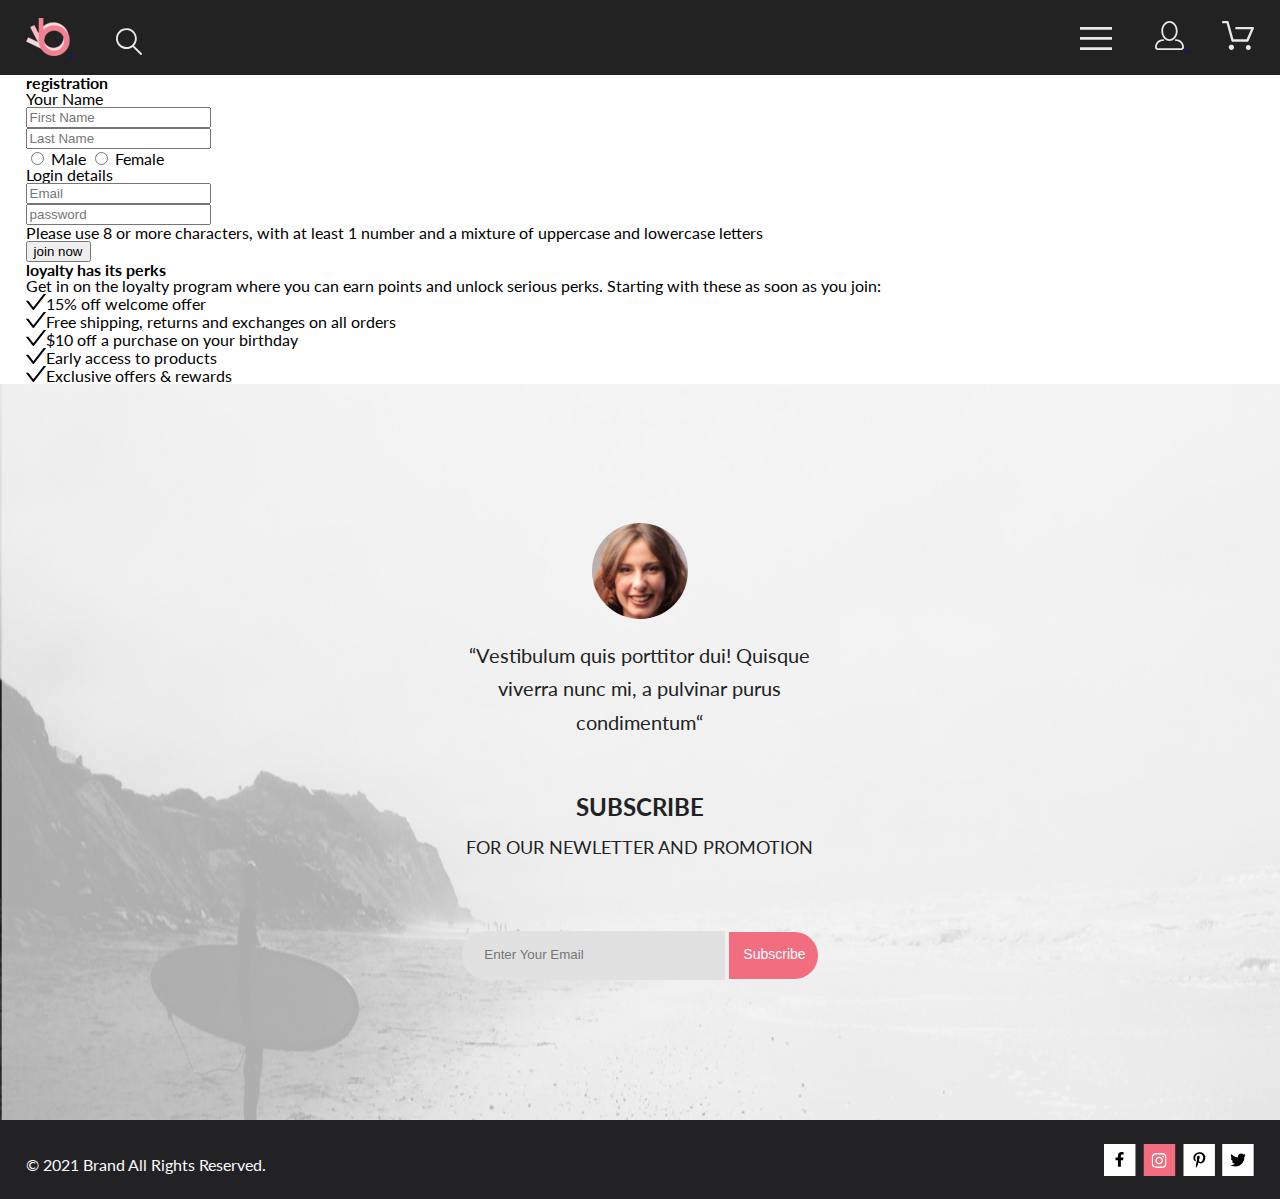
<file: registration.html>
<!DOCTYPE html>
<html lang="en">

<head>
    <meta charset="UTF-8">
    <meta http-equiv="X-UA-Compatible" content="IE=edge">
    <meta name="viewport" content="width=device-width, initial-scale=1.0">
    <title>Document</title>
    <link rel="stylesheet" href="css/reset.css">
    <link rel="stylesheet" href="css/style.css">
    <link rel="preconnect" href="https://fonts.googleapis.com">
    <link rel="preconnect" href="https://fonts.gstatic.com" crossorigin>
    <link href="https://fonts.googleapis.com/css2?family=Lato:ital,wght@0,300;0,400;0,700;1,400&display=swap"
        rel="stylesheet">
</head>

<body>
    <header class="header">
        <section class="container header__container">
            <div class="header__top">
                <a class="header__logo" href="index.html">
                    <svg class="header__logo-img" xmlns="http://www.w3.org/2000/svg"
                        xmlns:xlink="http://www.w3.org/1999/xlink" width="44" height="38" viewBox="0 0 44 38">
                        <rect width="44" height="38" fill="url(#pattern0)" />
                        <defs>
                            <pattern id="pattern0" patternContentUnits="objectBoundingBox" width="1" height="1">
                                <use xlink:href="#image0" transform="scale(0.0227273 0.0263158)" />
                            </pattern>
                            <image id="image0" width="44" height="38"
                                xlink:href="[data-uri]" />
                        </defs>
                    </svg>
                </a>
                <a href="#">
                    <svg class="header__pole" xmlns="http://www.w3.org/2000/svg" width="27" height="28"
                        viewBox="0 0 27 28">
                        <path
                            d="M19.0596 17.6259C20.6713 15.8658 21.6282 13.6048 21.7698 11.2225C21.9113 8.84018 21.2288 6.48173 19.8369 4.54318C18.445 2.60463 16.4285 1.20404 14.126 0.576619C11.8234 -0.0508009 9.3751 0.13316 7.19217 1.09761C5.00923 2.06205 3.22463 3.74825 2.13804 5.87302C1.05145 7.9978 0.729054 10.4318 1.225 12.7661C1.72094 15.1005 3.00501 17.1932 4.86158 18.6927C6.71814 20.1922 9.03413 21.0072 11.4206 21.0009C13.673 21.004 15.8645 20.27 17.6606 18.9109L25.4086 26.7179C25.4941 26.807 25.5965 26.8781 25.7099 26.927C25.8232 26.9759 25.9452 27.0017 26.0686 27.0029C26.1923 27.0033 26.3148 26.9782 26.4283 26.9292C26.5419 26.8801 26.6441 26.8082 26.7286 26.7179C26.9025 26.537 26.9997 26.2958 26.9997 26.0449C26.9997 25.794 26.9025 25.5528 26.7286 25.3719L19.0596 17.6259ZM2.88662 10.5009C2.89946 8.81563 3.41094 7.17187 4.35659 5.77685C5.30224 4.38183 6.63972 3.29801 8.20044 2.662C9.76115 2.02599 11.4752 1.86627 13.1266 2.20298C14.7779 2.53969 16.2926 3.35775 17.4797 4.55404C18.6668 5.75033 19.4732 7.27129 19.7972 8.92519C20.1212 10.5791 19.9483 12.2919 19.3002 13.8476C18.6522 15.4034 17.5581 16.7325 16.1559 17.6674C14.7536 18.6023 13.1059 19.1011 11.4206 19.1009C9.14916 19.0901 6.97482 18.1784 5.37484 16.566C3.77486 14.9537 2.87998 12.7724 2.88662 10.5009Z" />
                    </svg>
                </a>
            </div>
            <div class="header__box">
                <button class="header__burger" type="button" id="burger">
                    <svg class="header__burger-img" xmlns="http://www.w3.org/2000/svg" width="32" height="23"
                        viewBox="0 0 32 23">
                        <path d="M0 23V20.31H32V23H0ZM0 12.76V10.07H32V12.76H0ZM0 2.69V0H32V2.69H0Z" />
                    </svg>
                </button>
                <a class="header__ico" href="registration.html">
                    <svg class="header__ico-img" xmlns="http://www.w3.org/2000/svg" width="29" height="29"
                        viewBox="0 0 29 29">
                        <path
                            d="M14.5 19.937C19 19.937 22.656 15.464 22.656 9.968C22.656 4.472 19 0 14.5 0C13.3631 0.0217413 12.2463 0.303398 11.2351 0.823397C10.2239 1.34339 9.34507 2.08794 8.66602 3C7.12663 4.99573 6.30819 7.45381 6.34399 9.974C6.34399 15.465 10 19.937 14.5 19.937ZM14.5 1.813C18 1.813 20.844 5.472 20.844 9.969C20.844 14.466 17.998 18.125 14.5 18.125C11.002 18.125 8.15603 14.465 8.15503 9.969C8.15403 5.473 11 1.813 14.5 1.813ZM20.844 18.125C20.6036 18.125 20.373 18.2205 20.203 18.3905C20.033 18.5605 19.9375 18.7911 19.9375 19.0315C19.9375 19.2719 20.033 19.5025 20.203 19.6725C20.373 19.8425 20.6036 19.938 20.844 19.938C22.526 19.9399 24.1386 20.6088 25.3279 21.7982C26.5172 22.9875 27.1861 24.6 27.188 26.282C27.1875 26.5221 27.0918 26.7523 26.922 26.9221C26.7522 27.0918 26.5221 27.1875 26.282 27.188H2.71997C2.47985 27.1875 2.24975 27.0918 2.07996 26.9221C1.91016 26.7523 1.81449 26.5221 1.81396 26.282C1.81608 24.6001 2.48517 22.9877 3.67444 21.7985C4.86371 20.6092 6.47608 19.9401 8.15796 19.938C8.39824 19.938 8.62868 19.8425 8.79858 19.6726C8.96849 19.5027 9.06396 19.2723 9.06396 19.032C9.06396 18.7917 8.96849 18.5613 8.79858 18.3914C8.62868 18.2215 8.39824 18.126 8.15796 18.126C5.99541 18.1279 3.92201 18.9875 2.39258 20.5164C0.863144 22.0453 0.00264777 24.1185 0 26.281C0.000794067 27.0019 0.287502 27.693 0.797241 28.2027C1.30698 28.7125 1.99811 28.9992 2.71899 29H26.282C27.0027 28.9989 27.6936 28.7121 28.2031 28.2024C28.7126 27.6927 28.9992 27.0017 29 26.281C28.9974 24.1187 28.1372 22.0457 26.6083 20.5168C25.0793 18.9878 23.0063 18.1276 20.844 18.125Z" />
                    </svg>
                </a>
                <a class="header__ico" href="card.html">
                    <svg class="header__ico-img" xmlns="http://www.w3.org/2000/svg" width="33" height="29"
                        viewBox="0 0 33 29">
                        <path
                            d="M27.199 29C26.5512 28.9738 25.9396 28.6948 25.4952 28.2227C25.0509 27.7506 24.8094 27.1232 24.8225 26.475C24.8356 25.8269 25.1023 25.2097 25.5653 24.7559C26.0283 24.3022 26.6508 24.048 27.2991 24.048C27.9474 24.048 28.5697 24.3022 29.0327 24.7559C29.4957 25.2097 29.7624 25.8269 29.7755 26.475C29.7886 27.1232 29.5471 27.7506 29.1028 28.2227C28.6585 28.6948 28.0468 28.9738 27.399 29H27.199ZM7.75098 26.32C7.75098 25.79 7.90815 25.2718 8.20264 24.8311C8.49712 24.3904 8.91569 24.0469 9.4054 23.844C9.8951 23.6412 10.434 23.5881 10.9539 23.6915C11.4737 23.7949 11.9512 24.0502 12.326 24.425C12.7009 24.7998 12.9562 25.2773 13.0596 25.7972C13.163 26.317 13.1098 26.8559 12.907 27.3456C12.7041 27.8353 12.3606 28.2539 11.9199 28.5483C11.4792 28.8428 10.9611 29 10.431 29C10.0789 29.0003 9.73017 28.9311 9.40479 28.7966C9.0794 28.662 8.78374 28.4646 8.53467 28.2158C8.28559 27.9669 8.08805 27.6713 7.95325 27.3461C7.81844 27.0208 7.74902 26.6721 7.74902 26.32H7.75098ZM11.551 20.686C11.2916 20.6868 11.039 20.6024 10.8322 20.4457C10.6253 20.2891 10.4756 20.0689 10.406 19.819L5.573 2.36401H2.18005C1.86657 2.36401 1.56591 2.23947 1.34424 2.01781C1.12257 1.79614 0.998047 1.49549 0.998047 1.18201C0.998047 0.868519 1.12257 0.567873 1.34424 0.346205C1.56591 0.124537 1.86657 5.81268e-06 2.18005 5.81268e-06H6.46106C6.72055 -0.00080736 6.97309 0.0837201 7.17981 0.240568C7.38653 0.397416 7.53589 0.617884 7.60498 0.868006L12.438 18.323H25.616L29.999 8.27501H15.399C15.2409 8.27961 15.0834 8.25242 14.9359 8.19507C14.7884 8.13771 14.6539 8.05134 14.5404 7.94108C14.4269 7.83082 14.3366 7.69891 14.275 7.55315C14.2134 7.40739 14.1816 7.25075 14.1816 7.0925C14.1816 6.93426 14.2134 6.77762 14.275 6.63186C14.3366 6.4861 14.4269 6.35419 14.5404 6.24393C14.6539 6.13367 14.7884 6.0473 14.9359 5.98994C15.0834 5.93259 15.2409 5.90541 15.399 5.91001H31.812C32.0077 5.90996 32.2003 5.95866 32.3724 6.05172C32.5446 6.14478 32.6908 6.27926 32.798 6.44301C32.9058 6.60729 32.9714 6.79569 32.9889 6.99145C33.0063 7.18721 32.9752 7.38424 32.8981 7.565L27.493 19.977C27.4007 20.1876 27.249 20.3668 27.0565 20.4927C26.864 20.6186 26.6391 20.6858 26.4091 20.686H11.551Z" />
                    </svg>
                </a>
                <nav class="header__menu" id="menu">
                    <button type="button"><svg xmlns="http://www.w3.org/2000/svg" width="13" height="13"
                            viewBox="0 0 13 13">
                            <path
                                d="M7.4158 6.00409L11.7158 1.71409C11.9041 1.52579 12.0099 1.27039 12.0099 1.00409C12.0099 0.73779 11.9041 0.482395 11.7158 0.294092C11.5275 0.105788 11.2721 0 11.0058 0C10.7395 0 10.4841 0.105788 10.2958 0.294092L6.0058 4.59409L1.7158 0.294092C1.52749 0.105788 1.2721 -1.9841e-09 1.0058 0C0.739497 1.9841e-09 0.484102 0.105788 0.295798 0.294092C0.107495 0.482395 0.0017066 0.73779 0.0017066 1.00409C0.0017066 1.27039 0.107495 1.52579 0.295798 1.71409L4.5958 6.00409L0.295798 10.2941C0.20207 10.3871 0.127676 10.4977 0.0769072 10.6195C0.0261385 10.7414 0 10.8721 0 11.0041C0 11.1361 0.0261385 11.2668 0.0769072 11.3887C0.127676 11.5105 0.20207 11.6211 0.295798 11.7141C0.388761 11.8078 0.499362 11.8822 0.621222 11.933C0.743081 11.9838 0.873786 12.0099 1.0058 12.0099C1.13781 12.0099 1.26852 11.9838 1.39038 11.933C1.51223 11.8822 1.62284 11.8078 1.7158 11.7141L6.0058 7.41409L10.2958 11.7141C10.3888 11.8078 10.4994 11.8822 10.6212 11.933C10.7431 11.9838 10.8738 12.0099 11.0058 12.0099C11.1378 12.0099 11.2685 11.9838 11.3904 11.933C11.5122 11.8822 11.6228 11.8078 11.7158 11.7141C11.8095 11.6211 11.8839 11.5105 11.9347 11.3887C11.9855 11.2668 12.0116 11.1361 12.0116 11.0041C12.0116 10.8721 11.9855 10.7414 11.9347 10.6195C11.8839 10.4977 11.8095 10.3871 11.7158 10.2941L7.4158 6.00409Z" />
                        </svg></button>
                    <h2 class="header__heading">menu</h2>
                    <ul class="header__menu-list">
                        <li class="header__menu-item menu-sub-item">
                            <h3 class="menu-sub-item__heading">man</h3>
                            <ul class="menu-sub-item__list">
                                <li class="menu-sub-item__item">Accessories</li>
                                <li class="menu-sub-item__item">Bags</li>
                                <li class="menu-sub-item__item">Denim</li>
                                <li class="menu-sub-item__item">T-Shirts</li>
                            </ul>
                        </li>
                        <li>
                            <h3 class="menu-sub-item__heading">woman</h3>
                            <ul>
                                <li class="menu-sub-item__item">Accessories</li>
                                <li class="menu-sub-item__item">Jackets & Coats</li>
                                <li class="menu-sub-item__item">Polos</li>
                                <li class="menu-sub-item__item">T-Shirts</li>
                                <li class="menu-sub-item__item">Shirts</li>
                            </ul>
                        </li>
                        <li>
                            <h3 class="menu-sub-item__heading">kids</h3>
                            <ul>
                                <li class="menu-sub-item__item">Accessories</li>
                                <li class="menu-sub-item__item">Jackets & Coats</li>
                                <li class="menu-sub-item__item">Polos</li>
                                <li class="menu-sub-item__item">T-Shirts</li>
                                <li class="menu-sub-item__item">Shirts</li>
                                <li class="menu-sub-item__item">Bags</li>
                            </ul>
                        </li>
                    </ul>
                </nav>
            </div>
        </section>
    </header>
    <section class="head">
        <div class="container">
            <h2 class="head__heading">registration</h2>
        </div>
    </section>
    <main class="registration container">
        <section class="registration__list">
            <form action="#">
                <fieldset>
                    <legend class="registration__name">Your Name</legend>
                    <p><label><input class="registration__box registration__item" type="text"
                                placeholder="First Name"><span hidden>First Name</span></label></p>
                    <p><label><input class="registration__box registration__item" type="text"
                                placeholder="Last Name"><span hidden>Last Name</span></label></p>
                </fieldset>
                <input class="registration__click" type="radio" id="contactschoice1" name="contacts" value="male">
                <label class="registration__click-text" for="contacts1">Male</label>
                <input class="registration__click" type="radio" id="contactschoice2" name="contacts" value="Female">
                <label class="registration__click-text" for="contacts2">Female</label>
                <fieldset>
                    <legend class="registration__name">Login details</legend>
                    <p><label><input class="registration__box registration__item" type="Email" placeholder="Email"
                                required><span hidden>Email</span></label></p>
                    <p><label><input class="registration__box registration__item" type="password" placeholder="password"
                                required><span hidden>password</span></label>
                    </p>
                </fieldset>
                <p class="registration__text">Please use 8 or more characters, with at least 1 number and a mixture of
                    uppercase and lowercase letters
                </p>
                <button class="registration__button" type="submit" required><span class="registration__button-text">join
                        now</span></button>
            </form>
        </section>
        <ul class="registration__info">
            <h2 class="registration__heading">loyalty has its perks</h2>
            <p class="registration__paragraph">Get in on the loyalty program where you can earn points and unlock
                serious
                perks. Starting with these as
                soon as you join:</p>
            <li class="registration__paragraph-list"><svg class="registration__paragraph-img"
                    xmlns="http://www.w3.org/2000/svg" width="20" height="16" viewBox="0 0 20 16">
                    <path
                        d="M19.8035 0H18.0904C17.8502 0 17.6222 0.111827 17.4752 0.303176L7.3702 13.2826L2.52481 7.05754C2.45151 6.96318 2.35808 6.88688 2.25153 6.83438C2.14499 6.78187 2.0281 6.75451 1.90963 6.75437H0.196467C0.032258 6.75437 -0.0584248 6.94572 0.0420614 7.07494L6.75503 15.6981C7.06874 16.1006 7.67166 16.1006 7.98782 15.6981L19.9579 0.318087C20.0584 0.191349 19.9677 0 19.8035 0Z" />
                </svg>15% off welcome offer</li>
            <li class="registration__paragraph-list"><svg class="registration__paragraph-img"
                    xmlns="http://www.w3.org/2000/svg" width="20" height="16" viewBox="0 0 20 16">
                    <path
                        d="M19.8035 0H18.0904C17.8502 0 17.6222 0.111827 17.4752 0.303176L7.3702 13.2826L2.52481 7.05754C2.45151 6.96318 2.35808 6.88688 2.25153 6.83438C2.14499 6.78187 2.0281 6.75451 1.90963 6.75437H0.196467C0.032258 6.75437 -0.0584248 6.94572 0.0420614 7.07494L6.75503 15.6981C7.06874 16.1006 7.67166 16.1006 7.98782 15.6981L19.9579 0.318087C20.0584 0.191349 19.9677 0 19.8035 0Z" />
                </svg>Free shipping, returns and exchanges on all orders</li>
            <li class="registration__paragraph-list"><svg class="registration__paragraph-img"
                    xmlns="http://www.w3.org/2000/svg" width="20" height="16" viewBox="0 0 20 16">
                    <path
                        d="M19.8035 0H18.0904C17.8502 0 17.6222 0.111827 17.4752 0.303176L7.3702 13.2826L2.52481 7.05754C2.45151 6.96318 2.35808 6.88688 2.25153 6.83438C2.14499 6.78187 2.0281 6.75451 1.90963 6.75437H0.196467C0.032258 6.75437 -0.0584248 6.94572 0.0420614 7.07494L6.75503 15.6981C7.06874 16.1006 7.67166 16.1006 7.98782 15.6981L19.9579 0.318087C20.0584 0.191349 19.9677 0 19.8035 0Z" />
                </svg>$10 off a purchase on your birthday</li>
            <li class="registration__paragraph-list"><svg class="registration__paragraph-img"
                    xmlns="http://www.w3.org/2000/svg" width="20" height="16" viewBox="0 0 20 16">
                    <path
                        d="M19.8035 0H18.0904C17.8502 0 17.6222 0.111827 17.4752 0.303176L7.3702 13.2826L2.52481 7.05754C2.45151 6.96318 2.35808 6.88688 2.25153 6.83438C2.14499 6.78187 2.0281 6.75451 1.90963 6.75437H0.196467C0.032258 6.75437 -0.0584248 6.94572 0.0420614 7.07494L6.75503 15.6981C7.06874 16.1006 7.67166 16.1006 7.98782 15.6981L19.9579 0.318087C20.0584 0.191349 19.9677 0 19.8035 0Z" />
                </svg>Early access to products</li>
            <li class="registration__paragraph-list"><svg class="registration__paragraph-img"
                    xmlns="http://www.w3.org/2000/svg" width="20" height="16" viewBox="0 0 20 16">
                    <path
                        d="M19.8035 0H18.0904C17.8502 0 17.6222 0.111827 17.4752 0.303176L7.3702 13.2826L2.52481 7.05754C2.45151 6.96318 2.35808 6.88688 2.25153 6.83438C2.14499 6.78187 2.0281 6.75451 1.90963 6.75437H0.196467C0.032258 6.75437 -0.0584248 6.94572 0.0420614 7.07494L6.75503 15.6981C7.06874 16.1006 7.67166 16.1006 7.98782 15.6981L19.9579 0.318087C20.0584 0.191349 19.9677 0 19.8035 0Z" />
                </svg>Exclusive offers & rewards</li>
        </ul>
    </main>
    <footer class="footer">
        <section class="basement">
            <img class="basement__background" src="img/nature.jpg" alt="nature">
            <div class="basement__info container">
                <div class="basement__item">
                    <img class="basement__img" src="img/girl-smile.svg" alt="girl-smile">
                    <p class="basement__text">“Vestibulum quis porttitor dui! Quisque viverra nunc mi, a pulvinar
                        purus
                        condimentum“</p>
                </div>
                <div class="basement__box">
                    <h2 class="basement__heading">subscribe</h2>
                    <p class="basement__text-double">for our newletter and promotion</p>
                    <form action="#">
                        <label><input class="basement__input" type="email" placeholder="Enter Your Email" required><span
                                hidden>Enter Your Email</span></label>
                        <button class="basement__button" type="submit"><span
                                class="button__text">Subscribe</span></button>
                    </form>
                </div>
            </div>
        </section>
        <section class="socials">
            <div class="socials__list container">
                <p class="socials__text">© 2021 Brand All Rights Reserved.</p>
                <ul class="socials__all">
                    <li><a href="#">
                            <svg class="socials__item" xmlns="http://www.w3.org/2000/svg" width="32" height="32"
                                viewBox="0 0 32 32" fill="none">
                                <path d="M31.4506 0H0V32H31.4506V0Z" fill="white" />
                                <path
                                    d="M19.0884 16.28L19.5069 13.616H16.8902V11.8873C16.8902 11.1585 17.2557 10.4481 18.4277 10.4481H19.6172V8.17997C19.6172 8.17997 18.5377 8 17.5056 8C15.3507 8 13.9422 9.27593 13.9422 11.5857V13.616H11.5469V16.28H13.9422V22.72H16.8902V16.28H19.0884Z"
                                    fill="black" />
                            </svg>
                        </a></li>
                    <li class="socials__box"><a href="#">
                            <svg class="socials__item" xmlns="http://www.w3.org/2000/svg" width="33" height="32"
                                viewBox="0 0 33 32" fill="none">
                                <path d="M32.1889 0H0.738281V32H32.1889V0Z" fill="#F16D7F" />
                                <g clip-path="url(#clip0)">
                                    <path
                                        d="M16.139 12.6816C14.0238 12.6816 12.3177 14.3849 12.3177 16.4966C12.3177 18.6083 14.0238 20.3117 16.139 20.3117C18.2541 20.3117 19.9602 18.6083 19.9602 16.4966C19.9602 14.3849 18.2541 12.6816 16.139 12.6816ZM16.139 18.9769C14.7721 18.9769 13.6547 17.8646 13.6547 16.4966C13.6547 15.1287 14.7688 14.0164 16.139 14.0164C17.5092 14.0164 18.6233 15.1287 18.6233 16.4966C18.6233 17.8646 17.5058 18.9769 16.139 18.9769ZM21.0078 12.5255C21.0078 13.0203 20.6087 13.4154 20.1165 13.4154C19.621 13.4154 19.2252 13.0169 19.2252 12.5255C19.2252 12.0341 19.6243 11.6357 20.1165 11.6357C20.6087 11.6357 21.0078 12.0341 21.0078 12.5255ZM23.5386 13.4287C23.4821 12.2367 23.2094 11.1808 22.3347 10.3109C21.4634 9.44097 20.4058 9.1687 19.2119 9.10894C17.9814 9.03921 14.2932 9.03921 13.0627 9.10894C11.8721 9.16538 10.8145 9.43765 9.93987 10.3076C9.06522 11.1775 8.79584 12.2333 8.73597 13.4253C8.66613 14.6539 8.66613 18.3361 8.73597 19.5646C8.79251 20.7566 9.06522 21.8124 9.93987 22.6824C10.8145 23.5523 11.8688 23.8246 13.0627 23.8843C14.2932 23.9541 17.9814 23.9541 19.2119 23.8843C20.4058 23.8279 21.4634 23.5556 22.3347 22.6824C23.2061 21.8124 23.4788 20.7566 23.5386 19.5646C23.6085 18.3361 23.6085 14.6572 23.5386 13.4287ZM21.949 20.8828C21.6895 21.5335 21.1874 22.0349 20.5322 22.2972C19.5511 22.6857 17.2231 22.596 16.139 22.596C15.0548 22.596 12.7235 22.6824 11.7457 22.2972C11.0939 22.0382 10.5917 21.5369 10.329 20.8828C9.93987 19.9033 10.0297 17.5791 10.0297 16.4966C10.0297 15.4142 9.9432 13.0867 10.329 12.1105C10.5884 11.4597 11.0906 10.9583 11.7457 10.696C12.7268 10.3076 15.0548 10.3972 16.139 10.3972C17.2231 10.3972 19.5545 10.3109 20.5322 10.696C21.184 10.955 21.6862 11.4564 21.949 12.1105C22.3381 13.09 22.2483 15.4142 22.2483 16.4966C22.2483 17.5791 22.3381 19.9066 21.949 20.8828Z"
                                        fill="white" />
                                </g>
                                <defs>
                                    <clipPath id="clip0">
                                        <rect width="14.8991" height="17" fill="white"
                                            transform="translate(8.68555 8)" />
                                    </clipPath>
                                </defs>
                            </svg>
                        </a></li>
                    <li class="socials__box"><a href="#">
                            <svg class="socials__item" xmlns="http://www.w3.org/2000/svg" width="32" height="32"
                                viewBox="0 0 32 32" fill="none">
                                <path d="M31.9252 0H0.474609V32H31.9252V0Z" fill="white" />
                                <g clip-path="url(#clip0)">
                                    <path
                                        d="M16.7403 8.20312C13.5556 8.20312 10.4082 10.3406 10.4082 13.8C10.4082 16 11.6374 17.25 12.3823 17.25C12.6896 17.25 12.8666 16.3875 12.8666 16.1438C12.8666 15.8531 12.1309 15.2344 12.1309 14.025C12.1309 11.5125 14.0305 9.73125 16.4889 9.73125C18.6027 9.73125 20.1671 10.9406 20.1671 13.1625C20.1671 14.8219 19.506 17.9344 17.3642 17.9344C16.5913 17.9344 15.9302 17.3719 15.9302 16.5656C15.9302 15.3844 16.7496 14.2406 16.7496 13.0219C16.7496 10.9531 13.835 11.3281 13.835 13.8281C13.835 14.3531 13.9002 14.9344 14.133 15.4125C13.7046 17.2688 12.8293 20.0344 12.8293 21.9469C12.8293 22.5375 12.9131 23.1188 12.969 23.7094C13.0745 23.8281 13.0218 23.8156 13.1832 23.7563C14.7476 21.6 14.6917 21.1781 15.3994 18.3562C15.7812 19.0875 16.7683 19.4812 17.5505 19.4812C20.8469 19.4812 22.3275 16.2469 22.3275 13.3313C22.3275 10.2281 19.6643 8.20312 16.7403 8.20312Z"
                                        fill="black" />
                                </g>
                                <defs>
                                    <clipPath id="clip0">
                                        <rect width="11.9193" height="16" fill="white"
                                            transform="translate(10.4082 8)" />
                                    </clipPath>
                                </defs>
                            </svg>
                        </a></li>
                    <li class="socials__box"><a href="#">
                            <svg class="socials__item" xmlns="http://www.w3.org/2000/svg" width="32" height="32"
                                viewBox="0 0 32 32" fill="none">
                                <path d="M31.6635 0H0.212891V32H31.6635V0Z" fill="white" />
                                <g clip-path="url(#clip0)">
                                    <path
                                        d="M22.417 12.7405C22.427 12.8826 22.427 13.0248 22.427 13.1669C22.427 17.5019 19.1498 22.4969 13.1599 22.4969C11.3145 22.4969 9.60022 21.9588 8.1582 21.0248C8.4204 21.0552 8.67247 21.0654 8.94475 21.0654C10.4674 21.0654 11.8691 20.5476 12.9884 19.6644C11.5565 19.6339 10.3565 18.6898 9.94305 17.3903C10.1447 17.4207 10.3464 17.441 10.5582 17.441C10.8506 17.441 11.1431 17.4004 11.4153 17.3294C9.92291 17.0248 8.80355 15.705 8.80355 14.1111V14.0705C9.23715 14.3141 9.74139 14.4664 10.2758 14.4867C9.39849 13.8979 8.82373 12.8928 8.82373 11.7557C8.82373 11.1466 8.98504 10.5882 9.26741 10.1009C10.8708 12.0908 13.2809 13.3902 15.9833 13.5324C15.9329 13.2887 15.9027 13.035 15.9027 12.7811C15.9027 10.974 17.3548 9.50195 19.1598 9.50195C20.0976 9.50195 20.9446 9.89789 21.5396 10.5375C22.2757 10.3954 22.9816 10.1212 23.6068 9.74561C23.3648 10.507 22.8505 11.1466 22.1749 11.5527C22.8304 11.4817 23.4657 11.2989 24.0505 11.0451C23.6069 11.6948 23.0522 12.2735 22.417 12.7405Z"
                                        fill="black" />
                                </g>
                                <defs>
                                    <clipPath id="clip0">
                                        <rect width="15.8924" height="16" fill="white"
                                            transform="translate(8.1582 8)" />
                                    </clipPath>
                                </defs>
                            </svg>
                        </a></li>
                </ul>
            </div>
        </section>
    </footer>
</body>

</html>
</file>
<file: css/style.css>
body {
  font-family: 'Lato', sans-serif; }

.container {
  width: 71%;
  margin: 0 auto; }

@media (max-width: 1599px) {
  .container {
    width: 96%;
    margin: 0 auto; } }
@media (max-width: 767px) {
  .container {
    width: 83%;
    margin: 0 auto; } }
.header {
  background: #222222;
  position: relative; }

.header__container {
  display: flex;
  align-items: center;
  height: 75px;
  justify-content: space-between; }

.header__logo {
  margin: 0 41px 0 0; }
  @media (max-width: 767px) {
    .header__logo {
      margin: 0;
      padding: 0 15px 0 0; } }

.header__pole {
  fill: #E8E8E8; }

.header__ico {
  margin: 0 0 0 33px;
  fill: #E8E8E8; }
  @media (max-width: 767px) {
    .header__ico {
      margin: 0;
      padding: 0 0 0 10px; } }

.header__pole:hover,
.header__ico:hover {
  fill: #F26376; }

.header__logo:hover {
  opacity: 0.5; }

.header__burger {
  border: none;
  background-color: transparent;
  fill: #E8E8E8; }

.header__burger-img:active {
  fill: #F26376; }

.header__menu {
  display: none;
  position: absolute;
  width: 232px;
  height: 764px;
  right: 0;
  top: 75px;
  background: #ffffff; }
  .header__menu_show {
    display: block; }

.brand {
  background: #F1E4E6; }
  @media (max-width: 767px) {
    .brand {
      min-height: 363px; } }

.brand__wrp {
  display: flex;
  align-items: center; }
  @media (max-width: 767px) {
    .brand__wrp {
      padding-top: 140px;
      justify-content: center; } }

.brand__img {
  width: 50%;
  height: 100%; }
  @media (max-width: 767px) {
    .brand__img {
      display: none; } }

.brand__heading {
  font-family: Lato;
  font-style: normal;
  font-size: 48px;
  line-height: 58px;
  font-weight: 900;
  font-style: normal;
  text-transform: uppercase; }
  @media (max-width: 1599px) {
    .brand__heading {
      font-size: 44px;
      line-height: 52px;
      font-weight: 900;
      font-style: normal; } }
  @media (max-width: 767px) {
    .brand__heading {
      font-size: 38px;
      line-height: 45px;
      font-weight: 900;
      font-style: normal; } }

.brand__strip {
  width: 12px;
  height: 92px;
  fill: #F16D7F;
  margin-right: 12px; }
  @media (max-width: 767px) {
    .brand__strip {
      height: 70px; } }

.brand__subheading {
  font-family: Lato;
  font-style: normal;
  display: block;
  font-size: 37px;
  line-height: 44px;
  font-weight: 700;
  font-style: normal; }
  @media (max-width: 1599px) {
    .brand__subheading {
      font-size: 24px;
      line-height: 28px;
      font-weight: 700;
      font-style: normal; } }
  @media (max-width: 767px) {
    .brand__subheading {
      font-size: 20px;
      line-height: 24px;
      font-weight: 700;
      font-style: normal; } }

.brand__pink {
  color: #F16D7F; }

.sale__list {
  display: flex;
  flex-wrap: wrap;
  justify-content: space-between;
  margin-top: 64px; }

.sale__item {
  position: relative;
  display: flex;
  width: 31.6%;
  min-height: 260px;
  margin-bottom: 30px; }
  @media (max-width: 1599px) {
    .sale__item {
      width: 31.5%;
      min-height: 167px; } }
  @media (max-width: 767px) {
    .sale__item {
      width: 100%;
      min-height: 247px;
      margin-bottom: 32px; } }

.sale__item--big {
  width: 100%; }

.sale__img {
  width: 100%; }

.sale__img--big {
  width: 100%; }

.sale__link {
  position: absolute;
  text-align: center;
  width: 154px;
  top: 50%;
  left: 50%;
  transform: translate(-50%, -50%);
  text-decoration: none; }

.sale__link:hover,
.sale__link2:hover {
  opacity: 0.5; }

.sale__link--big {
  position: absolute;
  text-align: center;
  width: 160px;
  top: 50%;
  left: 50%;
  transform: translate(-50%, -50%);
  text-decoration: none; }

.sale__text {
  font-family: Lato;
  font-style: normal;
  font-weight: 400;
  font-size: 16px;
  line-height: 19px;
  color: #FFFFFF;
  text-transform: uppercase; }

.sale__subheading {
  font-family: Lato;
  font-style: normal;
  font-weight: 700;
  font-size: 24px;
  line-height: 28px;
  color: #F16D7F;
  text-transform: uppercase; }

.product {
  text-align: center;
  margin-top: 96px; }
  @media (max-width: 1599px) {
    .product {
      margin-top: 154px; } }
  @media (max-width: 767px) {
    .product {
      margin-top: 64px; } }

.product__title {
  font-family: Lato;
  font-style: normal;
  font-weight: normal;
  font-size: 30px;
  line-height: 36px;
  color: #222222; }

.product__text {
  font-family: Lato;
  font-style: normal;
  font-weight: normal;
  font-size: 14px;
  line-height: 17px;
  color: #9F9F9F;
  padding-top: 6px; }

.product__list {
  display: flex;
  flex-wrap: wrap;
  justify-content: space-between;
  margin-top: 18px; }

.product__item {
  width: 360px;
  min-height: 581px;
  background: #F8F8F8;
  margin-top: 30px;
  position: relative; }
  @media (max-width: 767px) {
    .product__item {
      margin-top: 16px; } }

@media (max-width: 767px) {
  .product__img {
    width: 100%; } }

.product__heading {
  font-family: Lato;
  font-style: normal;
  font-weight: normal;
  font-size: 13px;
  line-height: 16px;
  color: #000000;
  padding-top: 25px;
  padding-left: 18px;
  text-transform: uppercase; }

.product__info {
  font-family: Lato;
  font-style: normal;
  font-weight: 300;
  font-size: 14px;
  line-height: 17px;
  color: #5D5D5D;
  padding: 12px 28px 18px 18px; }

.product__sale {
  font-family: Lato;
  font-style: normal;
  font-weight: normal;
  font-size: 16px;
  line-height: 19px;
  color: #F16D7F;
  padding-left: 18px; }

.product__sale:hover {
  color: mediumblue; }

.product__box {
  text-align: center;
  margin-top: 48px; }
  @media (max-width: 1599px) {
    .product__box {
      margin-top: 32px; } }
  @media (max-width: 767px) {
    .product__box {
      margin-top: 41px; } }

.product__blook {
  font-family: Lato;
  font-style: normal;
  font-weight: normal;
  font-size: 16px;
  line-height: 19px;
  color: #F26376;
  border: 1px solid #FF6A6A;
  padding: 14px 38px;
  background: #ffff; }

.product__blook:active {
  background-color: blue;
  color: yellow;
  border: 1px solid blue; }

.overlay {
  width: 100%;
  min-height: 420px;
  background: rgba(58, 56, 56, 0.86);
  position: absolute;
  top: 0;
  display: none; }

.product__button {
  position: absolute;
  display: none;
  top: 32%;
  left: 31%;
  border: 1px solid #FFFFFF;
  background: none; }

.product__button:focus {
  background-color: #F16D7F;
  border: none; }

.product__buttot-text {
  font-family: Lato;
  font-style: normal;
  font-weight: normal;
  font-size: 14px;
  line-height: 17px;
  color: #FFFFFF;
  padding: 13px 13px 13px 0; }

.product__img-card {
  fill: #FFFFFF;
  padding: 10px; }

.product__item:hover .overlay {
  display: block;
  opacity: 0.6; }

.product__item:hover .product__button {
  display: block;
  display: flex; }

.aside {
  min-height: 341px;
  background: #222224;
  margin-top: 95px; }
  @media (max-width: 1599px) {
    .aside {
      min-height: 768px;
      margin-top: 65px; } }
  @media (max-width: 767px) {
    .aside {
      min-height: 375px; } }

.aside__list {
  display: flex;
  justify-content: space-between; }
  @media (max-width: 1599px) {
    .aside__list {
      min-height: 768px;
      flex-direction: column;
      align-items: center;
      justify-content: space-evenly; } }

.aside__item {
  text-align: center;
  padding-top: 103px; }
  @media (max-width: 1599px) {
    .aside__item {
      padding-top: 0; } }

.aside__img {
  padding-bottom: 28px; }

.aside__img-blook {
  padding-bottom: 19px; }

.aside__heading {
  font-family: Lato;
  font-style: normal;
  font-weight: normal;
  font-size: 19px;
  line-height: 24px;
  color: #FBFBFB;
  padding-bottom: 16px; }

.aside__text {
  font-family: Lato;
  font-style: normal;
  max-width: 340px;
  font-weight: 300;
  font-size: 13px;
  line-height: 17px;
  color: #FBFBFB; }

.basement {
  overflow: hidden;
  position: relative;
  height: 100%; }

.basement__background {
  position: absolute;
  height: 100%;
  width: 100%; }

.basement__info {
  height: 100%;
  display: flex;
  justify-content: space-between;
  position: relative; }
  @media (max-width: 1599px) {
    .basement__info {
      flex-direction: column; } }

.basement__item {
  padding-top: 86px;
  text-align: center; }
  @media (max-width: 1599px) {
    .basement__item {
      align-items: center;
      display: flex;
      flex-direction: column;
      margin-top: 53px; } }

.basement__text {
  font-family: Lato;
  font-style: normal;
  font-weight: normal;
  width: 360px;
  font-size: 20px;
  line-height: 167.2%;
  color: #222224;
  margin-top: 40px; }
  @media (max-width: 1599px) {
    .basement__text {
      margin-top: 20px; } }

.basement__box {
  text-align: center; }
  @media (max-width: 1599px) {
    .basement__box {
      display: flex;
      align-items: center;
      flex-direction: column;
      margin-bottom: 140px; } }
  @media (max-width: 767px) {
    .basement__box {
      margin-bottom: 109px; } }

.basement__heading {
  font-family: Lato;
  font-style: normal;
  font-weight: 700;
  padding-top: 150px;
  font-size: 24px;
  line-height: 167.2%;
  color: #222224;
  text-transform: uppercase; }
  @media (max-width: 1599px) {
    .basement__heading {
      margin-top: 48px;
      padding-top: 0; } }

.basement__text-double {
  font-family: Lato;
  font-style: normal;
  font-weight: 400;
  font-size: 18px;
  line-height: 40px;
  color: #222224;
  padding-bottom: 32px;
  text-transform: uppercase; }
  @media (max-width: 1599px) {
    .basement__text-double {
      margin-bottom: 32px; } }

.basement__input {
  border-top-left-radius: 30px;
  border-bottom-left-radius: 30px;
  background: #E1E1E1;
  border: none;
  padding: 16px 64px 18px 22px; }
  @media (max-width: 767px) {
    .basement__input {
      padding: 15px 6px 17px 22px; } }

.basement__input:focus,
.basement__input:hover {
  border: none;
  box-sizing: border-box;
  outline: none;
  opacity: 0.5; }

.basement__button {
  border-top-right-radius: 30px;
  border-bottom-right-radius: 30px;
  background: #F16D7F;
  border: none;
  margin-bottom: 156px;
  font-size: 14px;
  line-height: 17px;
  align-items: center;
  text-align: center;
  color: #FFFFFF;
  padding: 14px 12px 16px 14px; }
  @media (max-width: 1599px) {
    .basement__button {
      margin-bottom: 0; } }

.basement__button:active {
  background-color: blue;
  color: yellow; }

.socials {
  background: #222224;
  min-height: 79px; }
  @media (max-width: 767px) {
    .socials {
      min-height: 143px; } }

.socials__list {
  display: flex;
  align-items: center;
  justify-content: space-between; }
  @media (max-width: 767px) {
    .socials__list {
      flex-direction: column; } }

.socials__text {
  font-family: Lato;
  font-style: normal;
  font-weight: normal;
  font-size: 16px;
  line-height: 19px;
  color: #FBFBFB;
  padding-top: 30px; }

.socials__all {
  padding-top: 24px;
  display: flex; }

.socials__box {
  margin-left: 7px; }

.socials__item:hover {
  opacity: 0.5; }

/*# sourceMappingURL=style.css.map */
</file>
